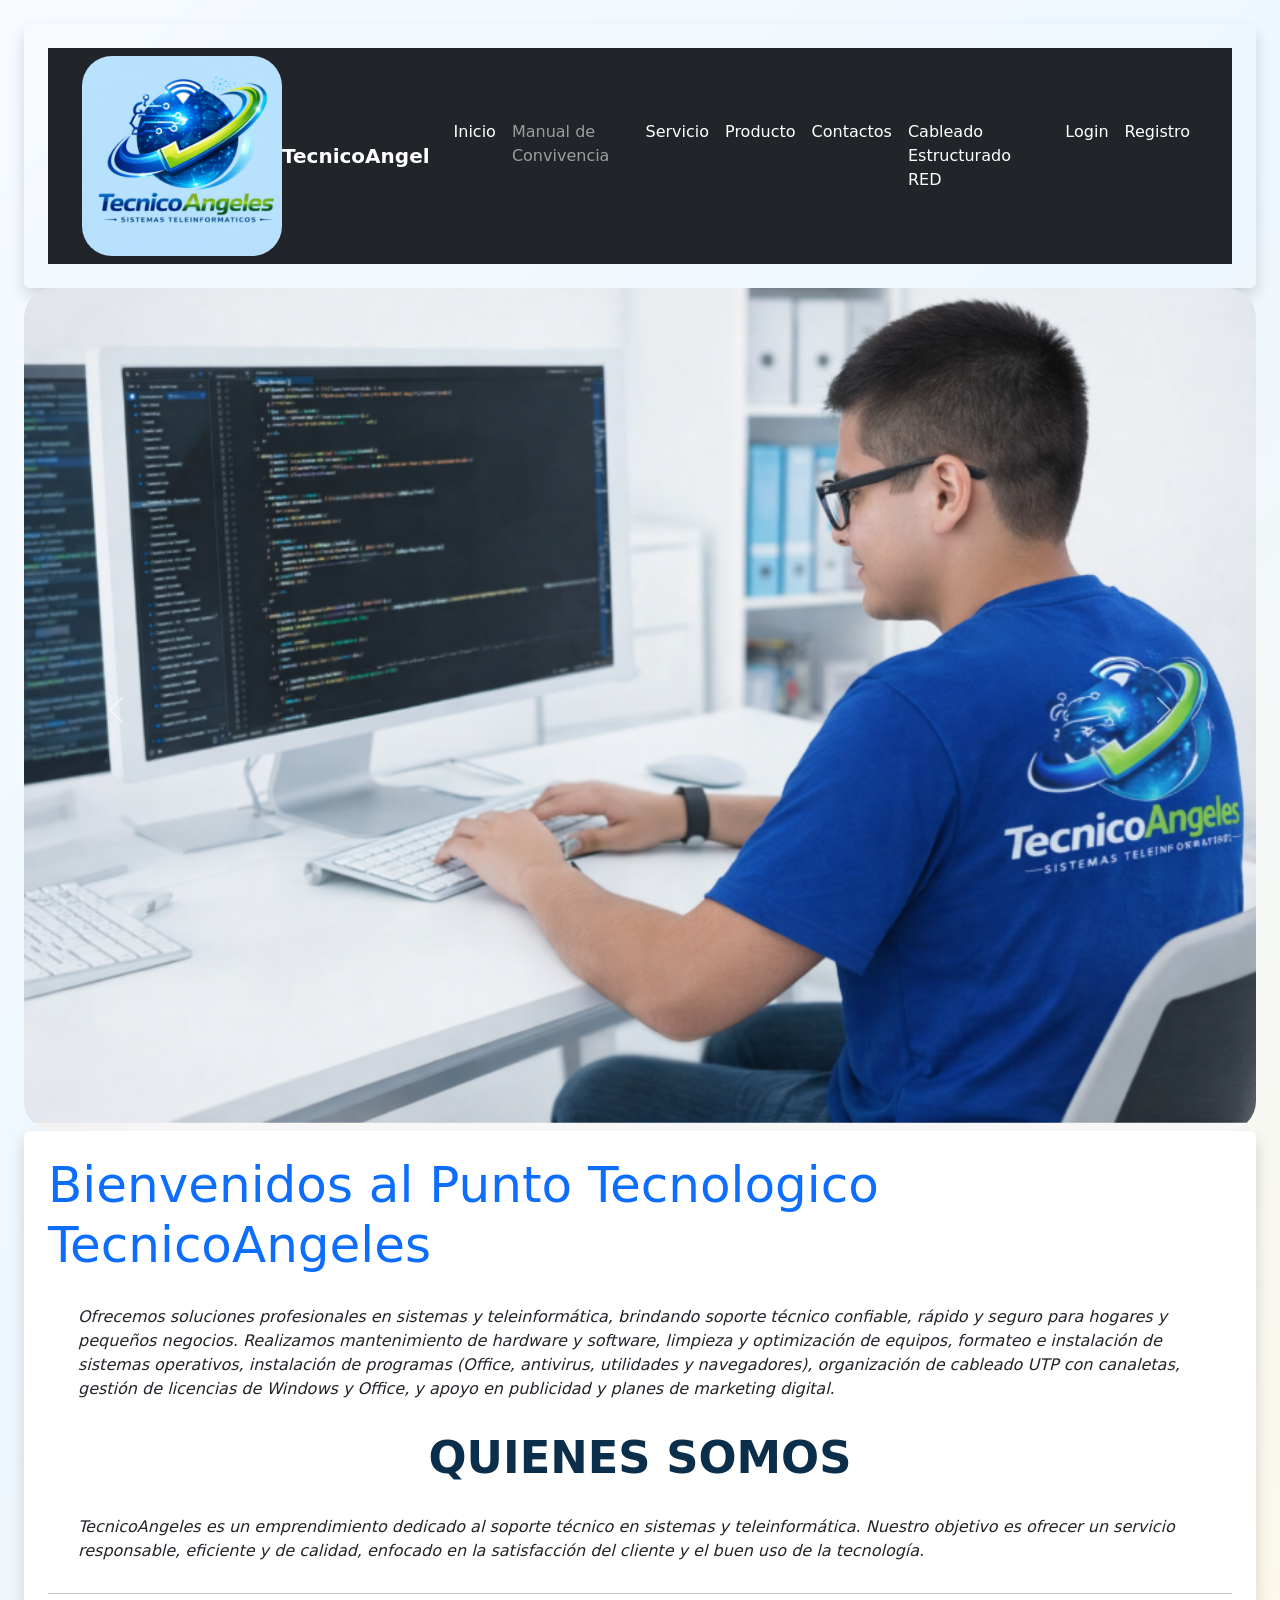
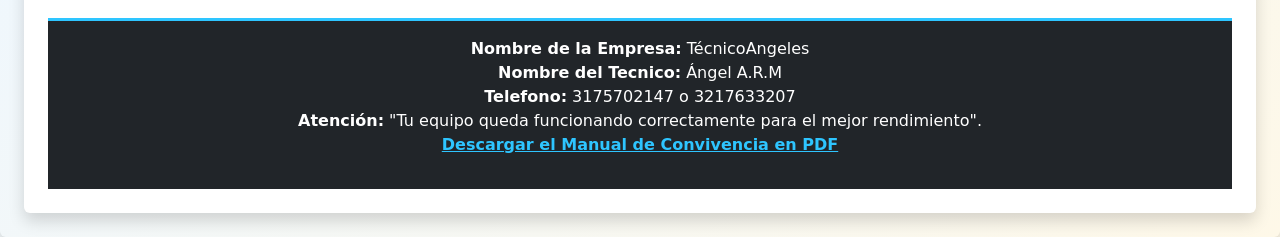
<file: index.html>
<!DOCTYPE html>
<html lang="en">

<head>
    <meta charset="UTF-8">
    <meta name="viewport" content="width=device-width, initial-scale=1.0">
    <title>Inicio</title>
    <link rel="stylesheet" href="styles/styles.css">
    <link href="https://cdn.jsdelivr.net/npm/bootstrap@5.3.8/dist/css/bootstrap.min.css" rel="stylesheet"
        integrity="sha384-sRIl4kxILFvY47J16cr9ZwB07vP4J8+LH7qKQnuqkuIAvNWLzeN8tE5YBujZqJLB" crossorigin="anonymous">
</head>

<body class="table-responsive bg-white p-4 shadow rounded">
    <div class="table-responsive bg- white p-4 shadow rounded">
        <nav class="navbar navbar-expand-lg navbar-dark bg-dark sticky-top">
            <div class="container">
                <img src="imgA/Logo.png" alt="logo" width="90">
                <a class="navbar-brand fw-bold" href="index.html">TecnicoAngel</a>
                <button class="navbar-toggler" type="button" data-bs-toggle="collapse" data-bs-target="#navbarNav">
                    <span class="navbar-toggler-icon"></span>
                </button>
                <div class="collapse navbar-collapse" id="navbarNav">
                    <ul class="navbar-nav ms-auto">
                        <li class="nav-item"><a class="nav-link active" href="index.html">Inicio</a></li>
                        <li class="nav-item"><a class="nav-link" href="Manual de Convivencia.html">Manual de
                                Convivencia</a>
                        </li>
                        <li class="nav-item"><a class="nav-link active" href="Servicio.html">Servicio</a></li>
                         <li class="nav-item"><a class="nav-link active" href="Producto.html">Producto</a></li>
                          <li class="nav-item"><a class="nav-link active" href="contactos.html">Contactos</a></li>
                          <li class="nav-item"><a class="nav-link active" href="Cableado Estructurado RED.html">Cableado Estructurado RED</a></li>
                          <li class="nav-item"><a class="nav-link active" href="login.html">Login</a></li>
                          <li class="nav-item"><a class="nav-link active" href="registro.html">Registro</a></li>
                    </ul>
                </div>
            </div>
        </nav>
   </div>


        <div id="carouselExample" class="carousel slide">
            <div class="carousel-inner">
                <div class="carousel-item active">
                    <img src="imgA/programando.png" class="d-block w-100" alt="...">
                </div>
                <div class="carousel-item">
                    <img src="imgA/red.png" class="d-block w-100" alt="...">
                </div>
                <div class="carousel-item">
                    <img src="imgA/red y red.png" class="d-block w-100" alt="...">
                </div>
            </div>
            <button class="carousel-control-prev" type="button" data-bs-target="#carouselExample" data-bs-slide="prev">
                <span class="carousel-control-prev-icon" aria-hidden="true"></span>
                <span class="visually-hidden">Previous</span>
            </button>
            <button class="carousel-control-next" type="button" data-bs-target="#carouselExample" data-bs-slide="next">
                <span class="carousel-control-next-icon" aria-hidden="true"></span>
                <span class="visually-hidden">Next</span>
            </button>
        </div>

       <div class="table-responsive bg-white p-4 shadow rounded">
         <div>
            <h1 class="T_02">Bienvenidos al Punto Tecnologico TecnicoAngeles </h1>

            <p class="P_01"><em>Ofrecemos soluciones profesionales en sistemas y teleinformática, brindando soporte
                    técnico
                    confiable,
                    rápido
                    y seguro para hogares y pequeños negocios. Realizamos mantenimiento de hardware y software, limpieza
                    y
                    optimización de equipos, formateo e instalación de sistemas operativos, instalación de programas
                    (Office,
                    antivirus, utilidades y navegadores), organización de cableado UTP con canaletas, gestión de
                    licencias
                    de
                    Windows y Office, y apoyo en publicidad y planes de marketing digital.</em></p>
        </div>

        <div>
            <h1 class="T_01">QUIENES SOMOS</h1>
            <p class="P_01"><em>TecnicoAngeles es un emprendimiento dedicado al soporte técnico en sistemas y
                    teleinformática. Nuestro
                    objetivo es ofrecer un servicio responsable, eficiente y de calidad, enfocado en la satisfacción del
                    cliente y el buen uso de la tecnología.</em></p>
        </div>

        <hr>
        <footer class="bg-dark text-white text-center p-3 mt-4">
            <p><strong>Nombre de la Empresa:</strong> TécnicoAngeles <br>
                <strong>Nombre del Tecnico:</strong> Ángel A.R.M <br>
                <strong>Telefono:</strong> 3175702147 o 3217633207 <br>
                <strong>Atención:</strong> "Tu equipo queda funcionando correctamente para el mejor rendimiento". <br>
                <a href="docs/Manual_de_Convivencia_TecnicoAngeles_Completo.pdf" download>Descargar el Manual de
                    Convivencia
                    en PDF</a>
            </p>

        </footer>
       </div>

    <script src="Javascript/script.js"></script>
    <script src="js/logR.js"></script>
       
        <script src="https://cdn.jsdelivr.net/npm/bootstrap@5.3.8/dist/js/bootstrap.bundle.min.js"
            integrity="sha384-FKyoEForCGlyvwx9Hj09JcYn3nv7wiPVlz7YYwJrWVcXK/BmnVDxM+D2scQbITxI"
            crossorigin="anonymous"></script>
</body>

</html>
</file>
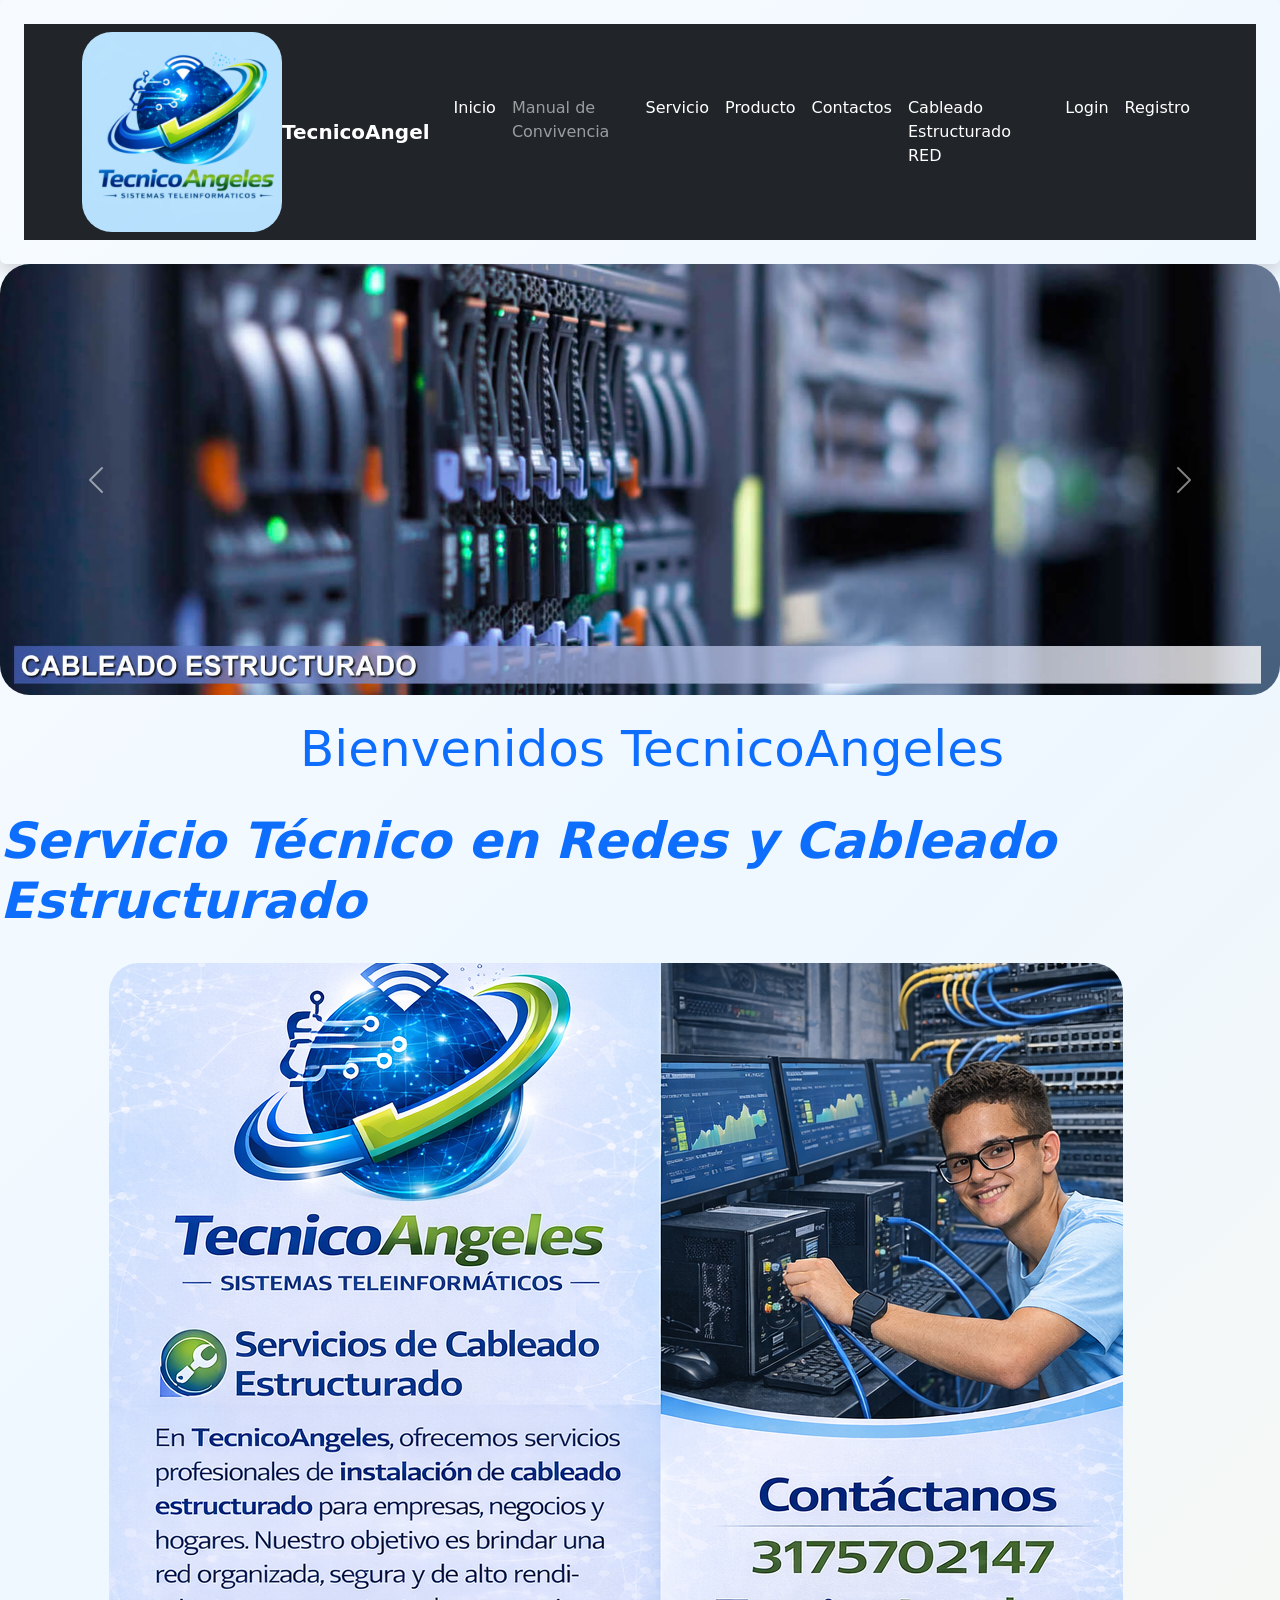
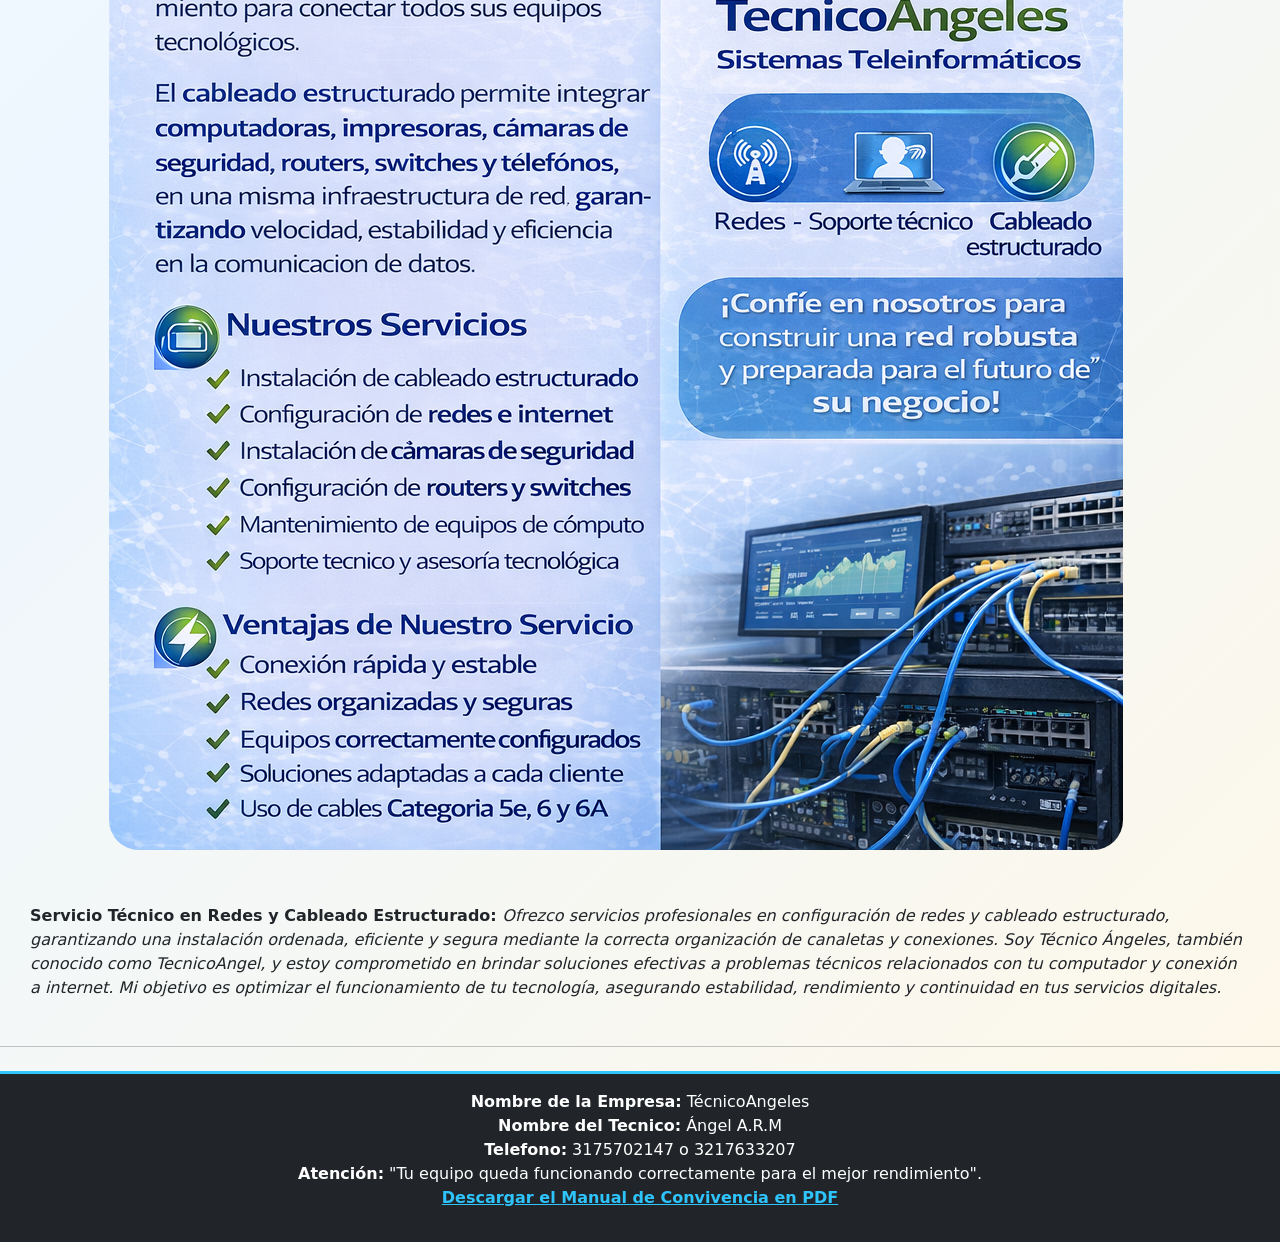
<file: Cableado Estructurado RED.html>
<!DOCTYPE html>
<html lang="en">

<head>
    <meta charset="UTF-8">
    <meta name="viewport" content="width=device-width, initial-scale=1.0">
    <title>Cableado Estructurado RED</title>
    <link rel="stylesheet" href="styles/styles.css">
    <link href="https://cdn.jsdelivr.net/npm/bootstrap@5.3.8/dist/css/bootstrap.min.css" rel="stylesheet"
        integrity="sha384-sRIl4kxILFvY47J16cr9ZwB07vP4J8+LH7qKQnuqkuIAvNWLzeN8tE5YBujZqJLB" crossorigin="anonymous">
</head>

<body>
    <div class="table-responsive bg- white p-4 shadow rounded">
        <nav class="navbar navbar-expand-lg navbar-dark bg-dark sticky-top">
            <div class="container">
                <img src="imgA/Logo.png" alt="logo" width="90">
                <a class="navbar-brand fw-bold" href="index.html">TecnicoAngel</a>
                <button class="navbar-toggler" type="button" data-bs-toggle="collapse" data-bs-target="#navbarNav">
                    <span class="navbar-toggler-icon"></span>
                </button>
                <div class="collapse navbar-collapse" id="navbarNav">
                    <ul class="navbar-nav ms-auto">
                        <li class="nav-item"><a class="nav-link active" href="index.html">Inicio</a></li>
                        <li class="nav-item"><a class="nav-link" href="Manual de Convivencia.html">Manual de
                                Convivencia</a>
                        </li>
                        <li class="nav-item"><a class="nav-link active" href="Servicio.html">Servicio</a></li>
                        <li class="nav-item"><a class="nav-link active" href="Producto.html">Producto</a></li>
                        <li class="nav-item"><a class="nav-link active" href="contactos.html">Contactos</a></li>
                        <li class="nav-item"><a class="nav-link active" href="Cableado Estructurado RED.html">Cableado
                                Estructurado RED</a></li>
                        <li class="nav-item"><a class="nav-link active" href="login.html">Login</a></li>
                        <li class="nav-item"><a class="nav-link active" href="registro.html">Registro</a></li>
                    </ul>
                </div>
            </div>
        </nav>
    </div>

    <div class="d-flex flex-wrap justify-content-center gap-4">
        <div id="carouselExample" class="carousel slide">
            <div class="carousel-inner">
                <div class="carousel-item active">
                    <img src="imgA/1_cableado.jpg" class="d-block w-100" alt="...">
                </div>
                <div class="carousel-item">
                    <img src="imgA/2_cableado.jpg" class="d-block w-100" alt="...">
                </div>
                <div class="carousel-item">
                    <img src="imgA/3_cableado.jpg" class="d-block w-100" alt="...">
                </div>
            </div>
            <button class="carousel-control-prev" type="button" data-bs-target="#carouselExample" data-bs-slide="prev">
                <span class="carousel-control-prev-icon" aria-hidden="true"></span>
                <span class="visually-hidden">Previous</span>
            </button>
            <button class="carousel-control-next" type="button" data-bs-target="#carouselExample" data-bs-slide="next">
                <span class="carousel-control-next-icon" aria-hidden="true"></span>
                <span class="visually-hidden">Next</span>
            </button>
        </div>
        <br>
        <h1 class="T_02">Bienvenidos TecnicoAngeles</h1>
        <h2 class="T_02"><strong><em>Servicio Técnico en Redes y Cableado Estructurado</em></strong></h2>

        <div id="carouselExampleSlidesOnly" class="carousel slide" data-bs-ride="carousel">
            <div class="carousel-inner">
                <div class="carousel-item active">
                    <img src="imgA/folleto.png" class="d-block w-100" alt="...">
                </div>
            </div>
        </div>
        <br>
        <hr>
        <p class="P_01"><strong>Servicio Técnico en Redes y Cableado Estructurado: </strong><em>Ofrezco servicios profesionales en
                configuración de redes y cableado estructurado, garantizando una
                instalación ordenada, eficiente y segura mediante la correcta organización de canaletas y conexiones.

                Soy Técnico Ángeles, también conocido como TecnicoAngel, y estoy comprometido en brindar soluciones
                efectivas a
                problemas técnicos relacionados con tu computador y conexión a internet.

                Mi objetivo es optimizar el funcionamiento de tu tecnología, asegurando estabilidad, rendimiento y
                continuidad
                en tus servicios digitales.
            </em></p>
    </div>































    <hr>
    <footer class="bg-dark text-white text-center p-3 mt-4">
        <p><strong>Nombre de la Empresa:</strong> TécnicoAngeles <br>
            <strong>Nombre del Tecnico:</strong> Ángel A.R.M <br>
            <strong>Telefono:</strong> 3175702147 o 3217633207 <br>
            <strong>Atención:</strong> "Tu equipo queda funcionando correctamente para el mejor rendimiento". <br>
            <a href="docs/Manual_de_Convivencia_TecnicoAngeles_Completo.pdf" download>Descargar el Manual de
                Convivencia
                en PDF</a>
        </p>

    </footer>
    <script src="https://cdn.jsdelivr.net/npm/bootstrap@5.3.8/dist/js/bootstrap.bundle.min.js"
        integrity="sha384-FKyoEForCGlyvwx9Hj09JcYn3nv7wiPVlz7YYwJrWVcXK/BmnVDxM+D2scQbITxI"
        crossorigin="anonymous"></script>
</body>

</html>
</file>
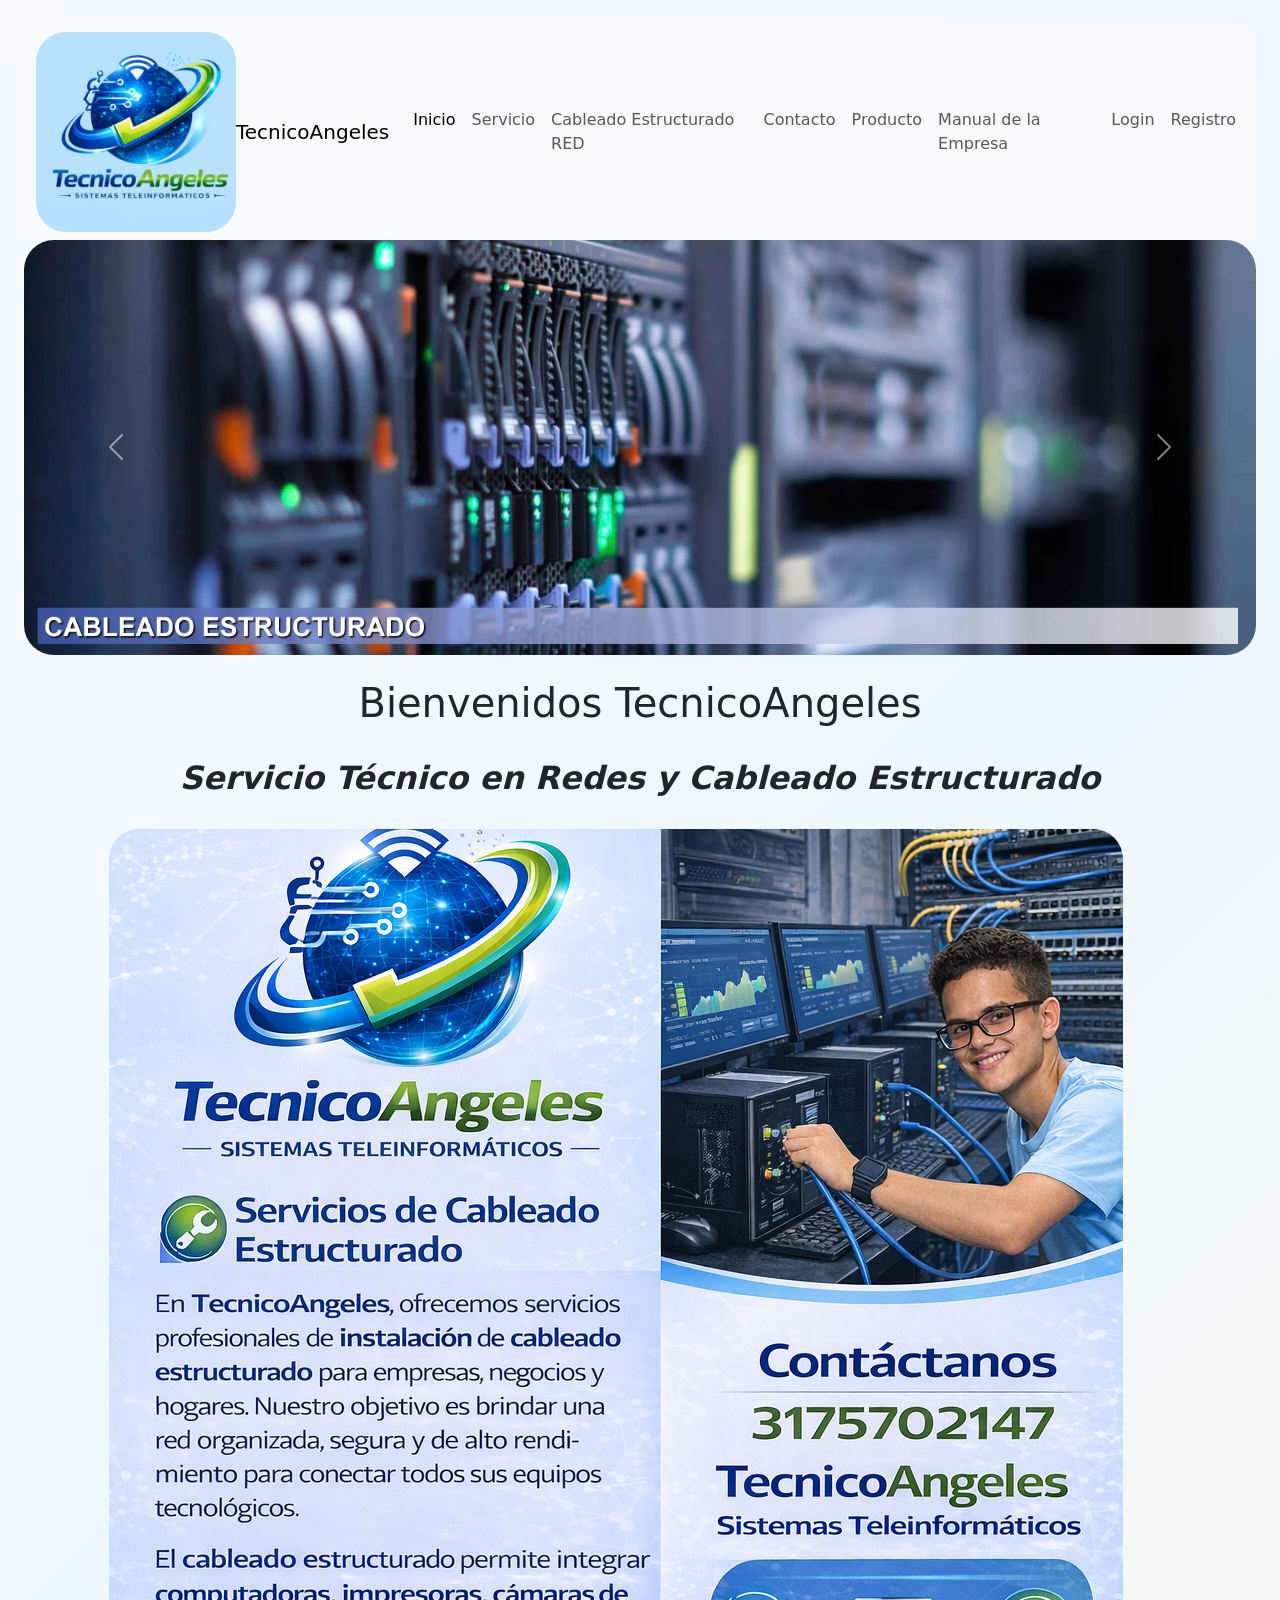
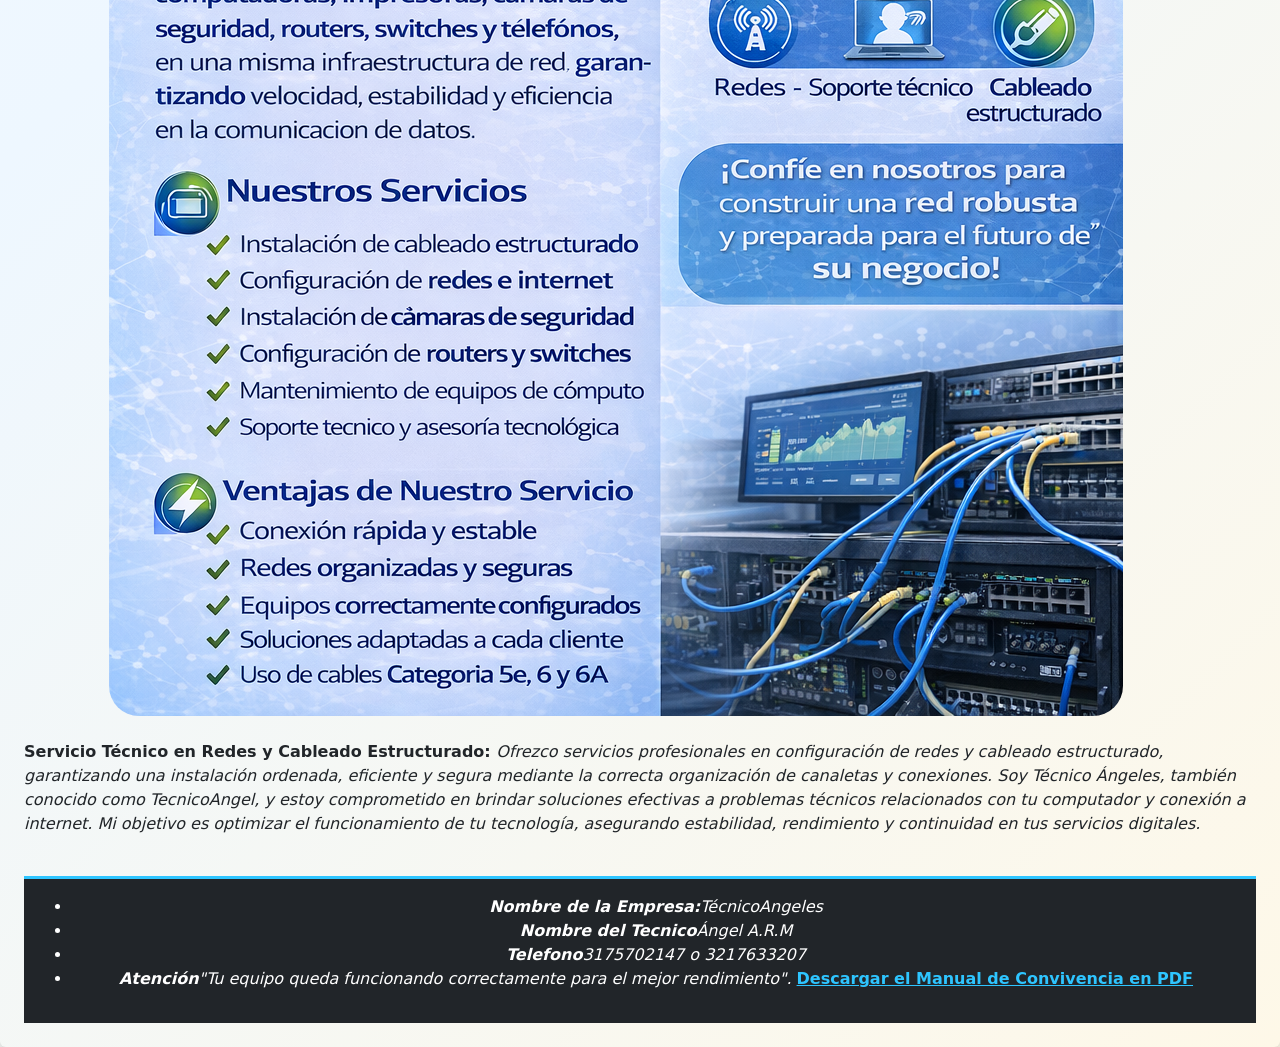
<file: cableando estructurado.html>
<!DOCTYPE html>
<html lang="en">

<head>
  <meta charset="UTF-8">
  <meta name="viewport" content="width=device-width, initial-scale=1.0">
  <title>Configurar redes y organización de cableado</title>
  <link rel="stylesheet" href="styles/styles.css">
  <link href="https://cdn.jsdelivr.net/npm/bootstrap@5.3.8/dist/css/bootstrap.min.css" rel="stylesheet"
    integrity="sha384-sRIl4kxILFvY47J16cr9ZwB07vP4J8+LH7qKQnuqkuIAvNWLzeN8tE5YBujZqJLB" crossorigin="anonymous">
</head>

<body   <div class="table-responsive bg- white p-4 shadow rounded">
  <nav class="navbar navbar-expand-lg bg-body-tertiary">
    <div class="container-fluid">
      <img src="img/Logo.png" alt="Logo">
      <a class="navbar-brand" href="index.html">TecnicoAngeles</a>
      <button class="navbar-toggler" type="button" data-bs-toggle="collapse" data-bs-target="#navbarNavAltMarkup"
        aria-controls="navbarNavAltMarkup" aria-expanded="false" aria-label="Toggle navigation">
        <span class="navbar-toggler-icon"></span>
      </button>
      <div class="collapse navbar-collapse" id="navbarNavAltMarkup">
        <div class="navbar-nav">
          <a class="nav-link active" aria-current="page" href="index.html">Inicio</a>
          <a class="nav-link" href="Servicio.html">Servicio</a>
          <a class="nav-link" href="cableando estructurado.html">Cableado Estructurado RED</a>
          <a class="nav-link" href="Contacto.html">Contacto</a>
          <a class="nav-link" href="Producto.html">Producto</a>
          <a class="nav-link" href="Manual de Convivecia.html">Manual de la Empresa</a>
          <a class="nav-link" href="Login.html">Login</a>
          <a class="nav-link" href="Registro.html">Registro</a>
        </div>
      </div>
    </div>
  </nav>
  <div class="d-flex flex-wrap justify-content-center gap-4">
    <div id="carouselExample" class="carousel slide">
      <div class="carousel-inner">
        <div class="carousel-item active">
          <img src="img/1_cableado.jpg" class="d-block w-100" alt="...">
        </div>
        <div class="carousel-item">
          <img src="img/2_cableado.jpg" class="d-block w-100" alt="...">
        </div>
        <div class="carousel-item">
          <img src="img/3_cableado.jpg" class="d-block w-100" alt="...">
        </div>
      </div>
      <button class="carousel-control-prev" type="button" data-bs-target="#carouselExample" data-bs-slide="prev">
        <span class="carousel-control-prev-icon" aria-hidden="true"></span>
        <span class="visually-hidden">Previous</span>
      </button>
      <button class="carousel-control-next" type="button" data-bs-target="#carouselExample" data-bs-slide="next">
        <span class="carousel-control-next-icon" aria-hidden="true"></span>
        <span class="visually-hidden">Next</span>
      </button>
    </div>
    <h1 class="T_5">Bienvenidos TecnicoAngeles</h1>
    <h2 class="T_5"><strong><em>Servicio Técnico en Redes y Cableado Estructurado</em></strong></h2>

    <div id="carouselExampleSlidesOnly" class="carousel slide" data-bs-ride="carousel">
      <div class="carousel-inner">
        <div class="carousel-item active">
          <img src="img/folleto.png" class="d-block w-100" alt="...">
        </div>
      </div>
    </div>
    <br>
    <hr>
    <p><strong>Servicio Técnico en Redes y Cableado Estructurado: </strong><em>Ofrezco servicios profesionales en
        configuración de redes y cableado estructurado, garantizando una
        instalación ordenada, eficiente y segura mediante la correcta organización de canaletas y conexiones.

        Soy Técnico Ángeles, también conocido como TecnicoAngel, y estoy comprometido en brindar soluciones efectivas a
        problemas técnicos relacionados con tu computador y conexión a internet.

        Mi objetivo es optimizar el funcionamiento de tu tecnología, asegurando estabilidad, rendimiento y continuidad
        en tus servicios digitales.
      </em></p>
  </div>

  <!-- FOOTER -->
  <footer class="bg-dark text-white text-center p-3 mt-4">
    <ul>
      <li><em><strong>Nombre de la Empresa:</strong>TécnicoAngeles</em></li>
      <li><em><strong>Nombre del Tecnico</strong>Ángel A.R.M</em></li>
      <li><em><strong>Telefono</strong>3175702147 o 3217633207</em></li>
      <li><em><strong>Atención</strong>"Tu equipo queda funcionando correctamente para el mejor
          rendimiento".</em> <a href="docs/Manual_de_Convivencia_TecnicoAngeles_Completo.pdf" download>Descargar el
          Manual de Convivencia
          en
          PDF</a> </li>
    </ul>
  </footer>

  <script src="https://cdn.jsdelivr.net/npm/bootstrap@5.3.8/dist/js/bootstrap.bundle.min.js"
    integrity="sha384-FKyoEForCGlyvwx9Hj09JcYn3nv7wiPVlz7YYwJrWVcXK/BmnVDxM+D2scQbITxI"
    crossorigin="anonymous"></script>

</body>

</html>
</file>
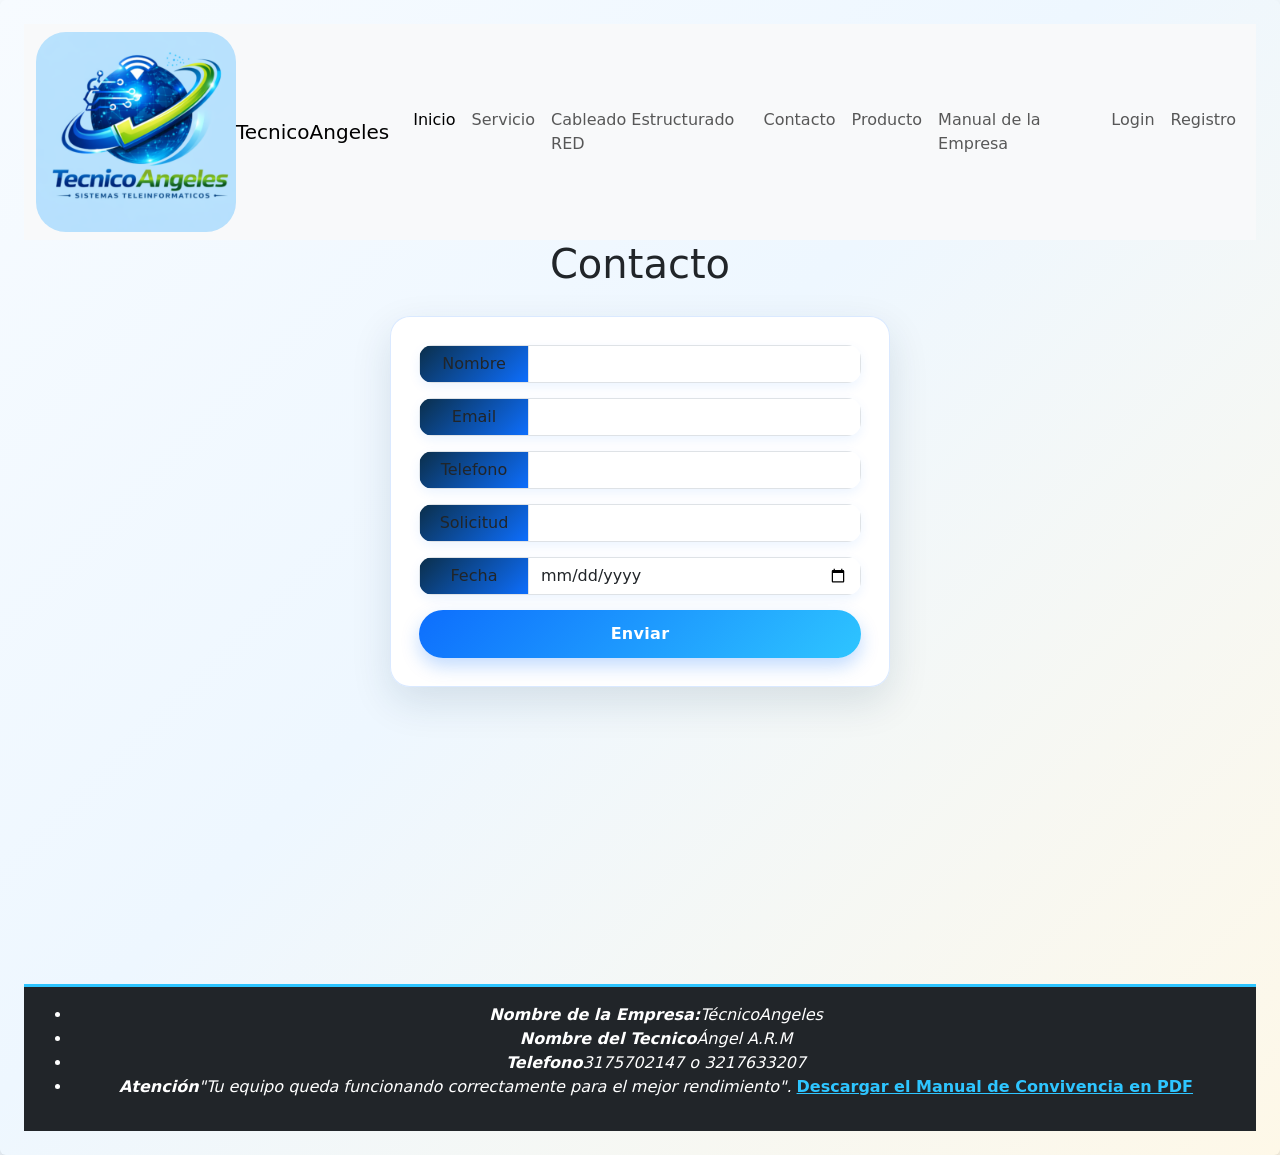
<file: Contacto.html>
<!DOCTYPE html>
<html lang="en">

<head>
    <meta charset="UTF-8">
    <meta name="viewport" content="width=device-width, initial-scale=1.0">
    <title>Contactos</title>
    <link rel="stylesheet" href="styles/styles.css">
    <link href="https://cdn.jsdelivr.net/npm/bootstrap@5.3.8/dist/css/bootstrap.min.css" rel="stylesheet"
        integrity="sha384-sRIl4kxILFvY47J16cr9ZwB07vP4J8+LH7qKQnuqkuIAvNWLzeN8tE5YBujZqJLB" crossorigin="anonymous">
</head>

<body   <div class="table-responsive bg- white p-4 shadow rounded"> 
    <nav class="navbar navbar-expand-lg bg-body-tertiary">
        <div class="container-fluid">
            <img src="img/Logo.png" alt="Logo">
            <a class="navbar-brand" href="index.html">TecnicoAngeles</a>
            <button class="navbar-toggler" type="button" data-bs-toggle="collapse" data-bs-target="#navbarNavAltMarkup"
                aria-controls="navbarNavAltMarkup" aria-expanded="false" aria-label="Toggle navigation">
                <span class="navbar-toggler-icon"></span>
            </button>
            <div class="collapse navbar-collapse" id="navbarNavAltMarkup">
                <div class="navbar-nav">
                    <a class="nav-link active" aria-current="page" href="index.html">Inicio</a>
                    <a class="nav-link" href="Servicio.html">Servicio</a>
                    <a class="nav-link" href="cableando estructurado.html">Cableado Estructurado RED</a>
                    <a class="nav-link" href="Contacto.html">Contacto</a>
                    <a class="nav-link" href="Producto.html">Producto</a>
                    <a class="nav-link" href="Manual de Convivecia.html">Manual de la Empresa</a>
                    <a class="nav-link" href="Login.html">Login</a>
                    <a class="nav-link" href="Registro.html">Registro</a>
                </div>
            </div>
        </div>
    </nav>

    <div class="container d-flex flex-column align-items-center justify-center" style="min-height: 80vh;">
        <h1 class="T_1">Contacto</h1>

        <form id="formulario" class="w-100"
            style="max-width: 500px; margin-top:20px; display:flex; flex-direction:column; gap:15px;">

            <div class="input-group">
                <span class="input-group-text">Nombre</span>
                <input type="text" id="nombre" class="form-control">
            </div>

            <div class="input-group">
                <span class="input-group-text">Email</span>
                <input type="text" id="email" class="form-control">
            </div>

            <div class="input-group">
                <span class="input-group-text">Telefono</span>
                <input type="text" id="telefono" class="form-control">
            </div>

            <div class="input-group">
                <span class="input-group-text">Solicitud</span>
                <input type="text" id="mensaje" class="form-control">
            </div>

            <div class="input-group">
                <span class="input-group-text">Fecha</span>
                <input type="date" id="fecha" class="form-control">
            </div>

            <button type="submit" class="btn btn-primary">Enviar</button>

        </form>
    </div>

    <script>
        document.getElementById("formulario").addEventListener("submit", function (e) {
            e.preventDefault();

            var nombre = document.getElementById("nombre").value;
            var email = document.getElementById("email").value;
            var telefono = document.getElementById("telefono").value;
            var mensaje = document.getElementById("mensaje").value;
            var fecha = document.getElementById("fecha").value;

            var numero = "573175702147";

            var texto = "Nueva solicitud:%0A%0A" +
                "Nombre: " + nombre + "%0A" +
                "Email: " + email + "%0A" +
                "Telefono: " + telefono + "%0A" +
                "Solicitud: " + mensaje + "%0A" +
                "Fecha: " + fecha;

            var url = "https://wa.me/" + numero + "?text=" + texto;

            window.open(url, "_blank");
        });
    </script>

    <!-- FOOTER -->
        <footer class="bg-dark text-white text-center p-3 mt-4">
            <ul>
                <li><em><strong>Nombre de la Empresa:</strong>TécnicoAngeles</em></li>
                <li><em><strong>Nombre del Tecnico</strong>Ángel A.R.M</em></li>
                <li><em><strong>Telefono</strong>3175702147 o 3217633207</em></li>
                <li><em><strong>Atención</strong>"Tu equipo queda funcionando correctamente para el mejor
                        rendimiento".</em> <a href="docs/Manual_de_Convivencia_TecnicoAngeles_Completo.pdf"
                        download>Descargar el Manual de Convivencia
                        en
                        PDF</a> </li>
            </ul>
        </footer>







    <script src="https://cdn.jsdelivr.net/npm/bootstrap@5.3.8/dist/js/bootstrap.bundle.min.js"
        integrity="sha384-FKyoEForCGlyvwx9Hj09JcYn3nv7wiPVlz7YYwJrWVcXK/BmnVDxM+D2scQbITxI"
        crossorigin="anonymous"></script>

</body>
</file>
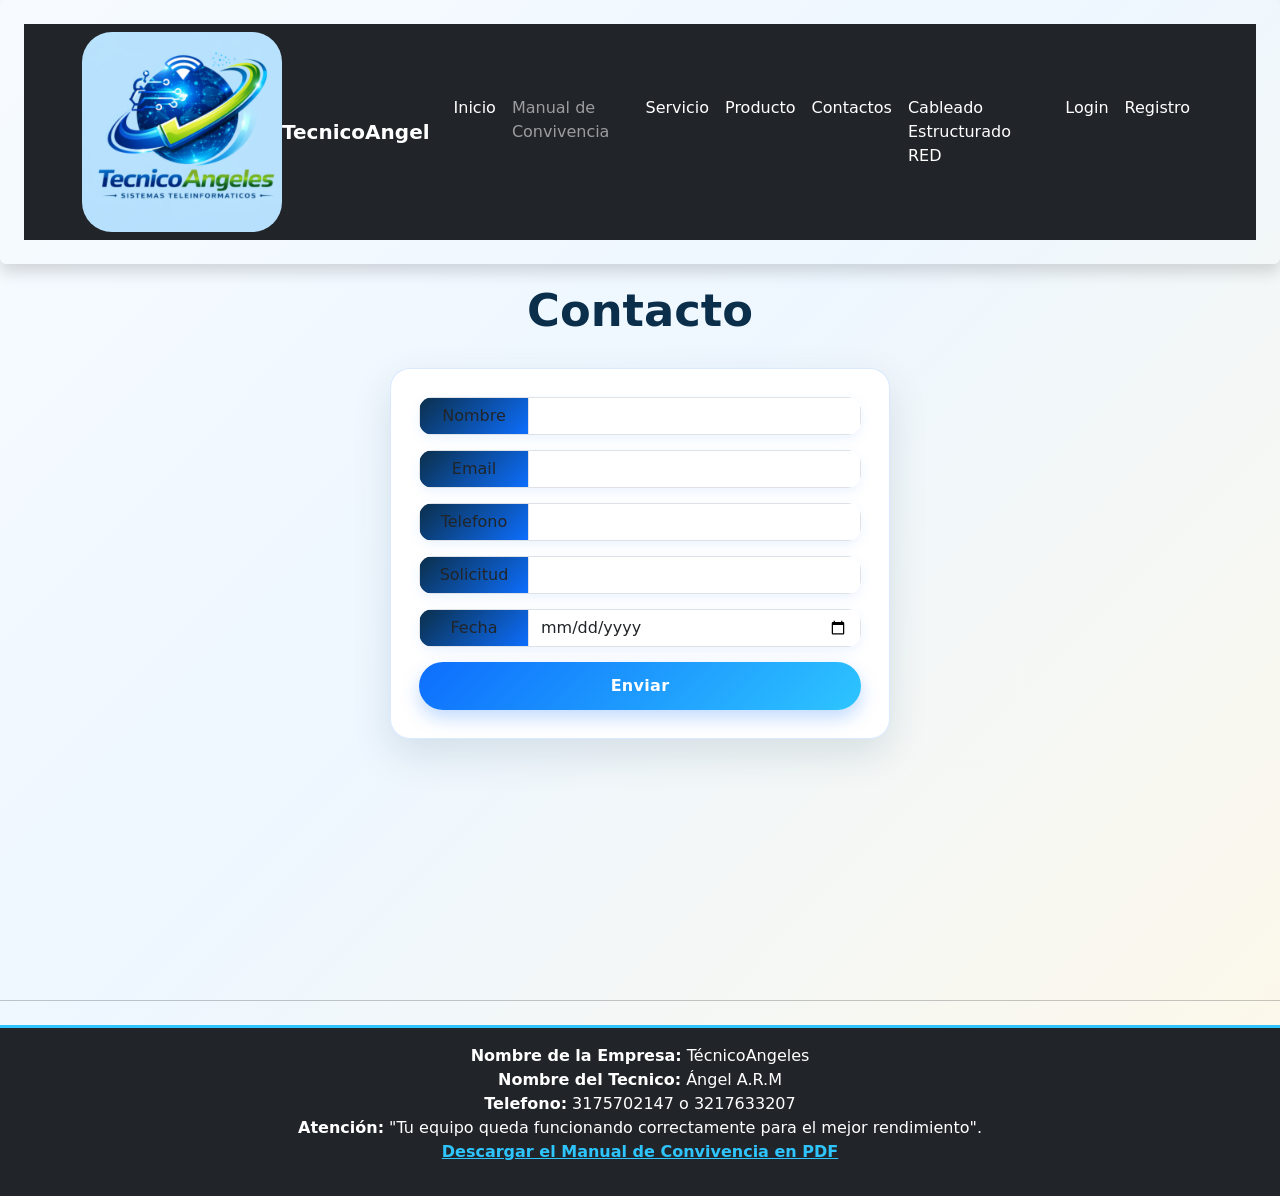
<file: contactos.html>
<!DOCTYPE html>
<html lang="en">

<head>
    <meta charset="UTF-8">
    <meta name="viewport" content="width=device-width, initial-scale=1.0">
    <title>Contactos</title>
    <link rel="stylesheet" href="styles/styles.css">
    <link href="https://cdn.jsdelivr.net/npm/bootstrap@5.3.8/dist/css/bootstrap.min.css" rel="stylesheet"
        integrity="sha384-sRIl4kxILFvY47J16cr9ZwB07vP4J8+LH7qKQnuqkuIAvNWLzeN8tE5YBujZqJLB" crossorigin="anonymous">
</head>

<body>
    <div class="table-responsive bg- white p-4 shadow rounded">
        <nav class="navbar navbar-expand-lg navbar-dark bg-dark sticky-top">
            <div class="container">
                <img src="imgA/Logo.png" alt="logo" width="90">
                <a class="navbar-brand fw-bold" href="index.html">TecnicoAngel</a>
                <button class="navbar-toggler" type="button" data-bs-toggle="collapse" data-bs-target="#navbarNav">
                    <span class="navbar-toggler-icon"></span>
                </button>
                <div class="collapse navbar-collapse" id="navbarNav">
                    <ul class="navbar-nav ms-auto">
                        <li class="nav-item"><a class="nav-link active" href="index.html">Inicio</a></li>
                        <li class="nav-item"><a class="nav-link" href="Manual de Convivencia.html">Manual de
                                Convivencia</a>
                        </li>
                        <li class="nav-item"><a class="nav-link active" href="Servicio.html">Servicio</a></li>
                        <li class="nav-item"><a class="nav-link active" href="Producto.html">Producto</a></li>
                        <li class="nav-item"><a class="nav-link active" href="contactos.html">Contactos</a></li>
                        <li class="nav-item"><a class="nav-link active" href="Cableado Estructurado RED.html">Cableado
                                Estructurado RED</a></li>
                        <li class="nav-item"><a class="nav-link active" href="login.html">Login</a></li>
                        <li class="nav-item"><a class="nav-link active" href="registro.html">Registro</a></li>
                    </ul>
                </div>
            </div>
        </nav>
    </div>

    <div class="container d-flex flex-column align-items-center justify-center" style="min-height: 80vh;">
        <h1 class="T_01">Contacto</h1>

        <form id="formulario" class="w-100"
            style="max-width: 500px; margin-top:20px; display:flex; flex-direction:column; gap:15px;">

            <div class="input-group">
                <span class="input-group-text">Nombre</span>
                <input type="text" id="nombre" class="form-control">
            </div>

            <div class="input-group">
                <span class="input-group-text">Email</span>
                <input type="text" id="email" class="form-control">
            </div>

            <div class="input-group">
                <span class="input-group-text">Telefono</span>
                <input type="text" id="telefono" class="form-control">
            </div>

            <div class="input-group">
                <span class="input-group-text">Solicitud</span>
                <input type="text" id="mensaje" class="form-control">
            </div>

            <div class="input-group">
                <span class="input-group-text">Fecha</span>
                <input type="date" id="fecha" class="form-control">
            </div>

            <button type="submit" class="btn btn-primary">Enviar</button>

        </form>
    </div>

    <script>
        document.getElementById("formulario").addEventListener("submit", function (e) {
            e.preventDefault();

            var nombre = document.getElementById("nombre").value;
            var email = document.getElementById("email").value;
            var telefono = document.getElementById("telefono").value;
            var mensaje = document.getElementById("mensaje").value;
            var fecha = document.getElementById("fecha").value;

            var numero = "573175702147";

            var texto = "Nuevo mensaje desde la página web:%0A%0A" +
                "Este mensaje fue enviado mediante la página web.%0A%0A" +
                "Nombre: " + nombre + "%0A" +
                "Email: " + email + "%0A" +
                "Telefono: " + telefono + "%0A" +
                "Solicitud: " + mensaje + "%0A" +
                "Fecha: " + fecha;

            var url = "https://wa.me/" + numero + "?text=" + texto;

            window.open(url, "_blank");
        });
    </script>
    <hr>
    <footer class="bg-dark text-white text-center p-3 mt-4">
        <p><strong>Nombre de la Empresa:</strong> TécnicoAngeles <br>
            <strong>Nombre del Tecnico:</strong> Ángel A.R.M <br>
            <strong>Telefono:</strong> 3175702147 o 3217633207 <br>
            <strong>Atención:</strong> "Tu equipo queda funcionando correctamente para el mejor rendimiento". <br>
            <a href="docs/Manual_de_Convivencia_TecnicoAngeles_Completo.pdf" download>Descargar el Manual de
                Convivencia
                en PDF</a>
        </p>

    </footer>
    <script src="https://cdn.jsdelivr.net/npm/bootstrap@5.3.8/dist/js/bootstrap.bundle.min.js"
        integrity="sha384-FKyoEForCGlyvwx9Hj09JcYn3nv7wiPVlz7YYwJrWVcXK/BmnVDxM+D2scQbITxI"
        crossorigin="anonymous"></script>
</body>

</html>
</file>
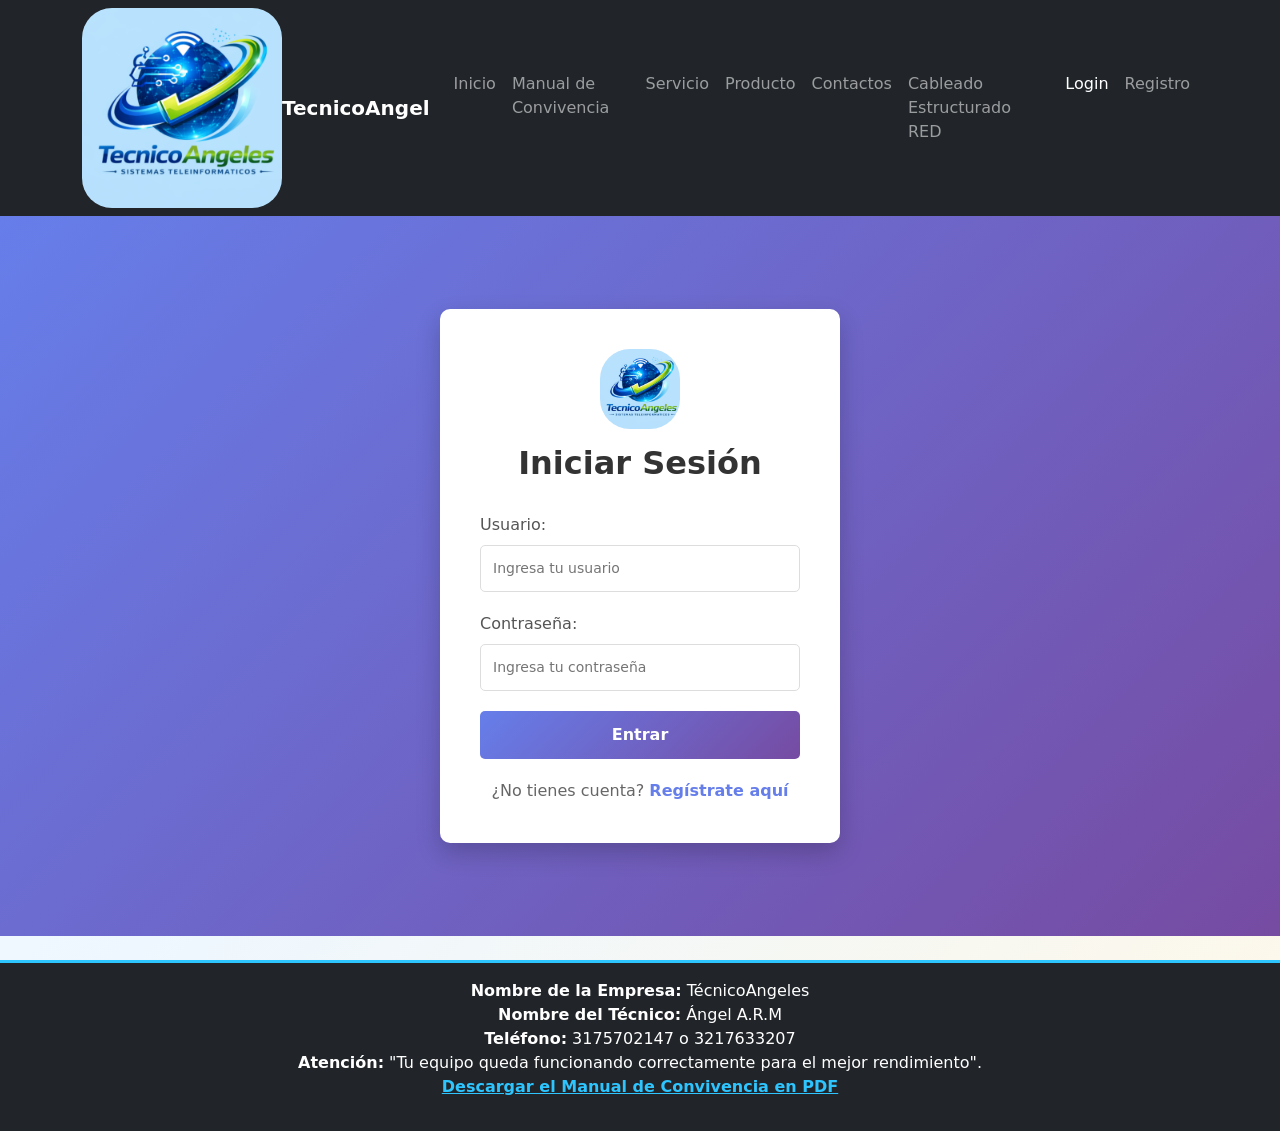
<file: login.html>
<!DOCTYPE html>
<html lang="es">

<head>
    <meta charset="UTF-8">
    <meta name="viewport" content="width=device-width, initial-scale=1.0">
    <title>Iniciar Sesión - TecnicoAngeles</title>
    <link href="https://cdn.jsdelivr.net/npm/bootstrap@5.3.8/dist/css/bootstrap.min.css" rel="stylesheet"
        integrity="sha384-sRIl4kxILFvY47J16cr9ZwB07vP4J8+LH7qKQnuqkuIAvNWLzeN8tE5YBujZqJLB" crossorigin="anonymous">
    <link rel="stylesheet" href="styles/styles.css">
    <style>
        .login-container {
            min-height: 80vh;
            display: flex;
            align-items: center;
            justify-content: center;
            background: linear-gradient(135deg, #667eea 0%, #764ba2 100%);
        }

        .login-card {
            background: white;
            border-radius: 10px;
            box-shadow: 0 10px 25px rgba(0, 0, 0, 0.2);
            padding: 40px;
            width: 100%;
            max-width: 400px;
        }

        .login-card h2 {
            color: #333;
            margin-bottom: 30px;
            font-weight: 600;
            text-align: center;
        }

        .form-group {
            margin-bottom: 20px;
        }

        .form-group label {
            display: block;
            margin-bottom: 8px;
            color: #555;
            font-weight: 500;
        }

        .form-group input {
            width: 100%;
            padding: 12px;
            border: 1px solid #ddd;
            border-radius: 5px;
            font-size: 14px;
            transition: border-color 0.3s;
        }

        .form-group input:focus {
            outline: none;
            border-color: #667eea;
            box-shadow: 0 0 0 3px rgba(102, 126, 234, 0.1);
        }

        .btn-login {
            width: 100%;
            padding: 12px;
            background: linear-gradient(135deg, #667eea 0%, #764ba2 100%);
            color: white;
            border: none;
            border-radius: 5px;
            font-weight: 600;
            cursor: pointer;
            transition: transform 0.2s, box-shadow 0.2s;
        }

        .btn-login:hover {
            transform: translateY(-2px);
            box-shadow: 0 5px 15px rgba(102, 126, 234, 0.4);
        }

        .btn-login:active {
            transform: translateY(0);
        }

        .btn-login:disabled {
            opacity: 0.6;
            cursor: not-allowed;
            transform: none;
        }

        .alert-message {
            margin-top: 20px;
            padding: 12px;
            border-radius: 5px;
            display: none;
            animation: slideIn 0.3s ease-in;
        }

        .alert-message.success {
            background-color: #d4edda;
            color: #155724;
            border: 1px solid #c3e6cb;
            display: block;
        }

        .alert-message.error {
            background-color: #f8d7da;
            color: #721c24;
            border: 1px solid #f5c6cb;
            display: block;
        }

        @keyframes slideIn {
            from {
                opacity: 0;
                transform: translateY(-10px);
            }
            to {
                opacity: 1;
                transform: translateY(0);
            }
        }

        .register-link {
            text-align: center;
            margin-top: 20px;
            color: #666;
        }

        .register-link a {
            color: #667eea;
            text-decoration: none;
            font-weight: 600;
        }

        .register-link a:hover {
            text-decoration: underline;
        }

        .loading-spinner {
            display: none;
            width: 20px;
            height: 20px;
            border: 3px solid rgba(255, 255, 255, 0.3);
            border-radius: 50%;
            border-top-color: white;
            animation: spin 1s linear infinite;
            margin-right: 10px;
        }

        @keyframes spin {
            to { transform: rotate(360deg); }
        }

        .btn-login.loading {
            display: flex;
            align-items: center;
            justify-content: center;
        }

        .logo-section {
            text-align: center;
            margin-bottom: 30px;
        }

        .logo-section img {
            max-width: 80px;
            margin-bottom: 15px;
        }
    </style>
</head>

<body>
    <nav class="navbar navbar-expand-lg navbar-dark bg-dark sticky-top">
        <div class="container">
            <img src="imgA/Logo.png" alt="logo" width="90">
            <a class="navbar-brand fw-bold" href="index.html">TecnicoAngel</a>
            <button class="navbar-toggler" type="button" data-bs-toggle="collapse" data-bs-target="#navbarNav">
                <span class="navbar-toggler-icon"></span>
            </button>
            <div class="collapse navbar-collapse" id="navbarNav">
                <ul class="navbar-nav ms-auto">
                    <li class="nav-item"><a class="nav-link" href="index.html">Inicio</a></li>
                    <li class="nav-item"><a class="nav-link" href="Manual de Convivencia.html">Manual de Convivencia</a></li>
                    <li class="nav-item"><a class="nav-link" href="Servicio.html">Servicio</a></li>
                    <li class="nav-item"><a class="nav-link" href="Producto.html">Producto</a></li>
                    <li class="nav-item"><a class="nav-link" href="contactos.html">Contactos</a></li>
                    <li class="nav-item"><a class="nav-link" href="Cableado Estructurado RED.html">Cableado Estructurado RED</a></li>
                    <li class="nav-item"><a class="nav-link active" href="login.html">Login</a></li>
                    <li class="nav-item"><a class="nav-link" href="registro.html">Registro</a></li>
                </ul>
            </div>
        </div>
    </nav>

    <div class="login-container">
        <div class="login-card">
            <div class="logo-section">
                <img src="imgA/Logo.png" alt="TecnicoAngeles">
                <h2>Iniciar Sesión</h2>
            </div>

            <form id="loginForm" novalidate>
                <div class="form-group">
                    <label for="loginUsername">Usuario:</label>
                    <input 
                        type="text" 
                        id="loginUsername" 
                        name="username" 
                        placeholder="Ingresa tu usuario"
                        autocomplete="username"
                        required
                    />
                </div>

                <div class="form-group">
                    <label for="loginPassword">Contraseña:</label>
                    <input 
                        type="password" 
                        id="loginPassword" 
                        name="password" 
                        placeholder="Ingresa tu contraseña"
                        autocomplete="current-password"
                        required
                    />
                </div>

                <button type="submit" class="btn-login" id="submitBtn">
                    <span class="loading-spinner" id="spinner"></span>
                    <span id="btnText">Entrar</span>
                </button>
            </form>

            <div class="alert-message" id="loginMessage" role="alert"></div>

            <div class="register-link">
                ¿No tienes cuenta? <a href="registro.html">Regístrate aquí</a>
            </div>
        </div>
    </div>

    <footer class="bg-dark text-white text-center p-3 mt-4">
        <p>
            <strong>Nombre de la Empresa:</strong> TécnicoAngeles <br>
            <strong>Nombre del Técnico:</strong> Ángel A.R.M <br>
            <strong>Teléfono:</strong> 3175702147 o 3217633207 <br>
            <strong>Atención:</strong> "Tu equipo queda funcionando correctamente para el mejor rendimiento". <br>
            <a href="docs/Manual_de_Convivencia_TecnicoAngeles_Completo.pdf" download>Descargar el Manual de Convivencia en PDF</a>
        </p>
    </footer>

    <!-- Cargar configuración primero -->
    <script src="js/config.js"></script>
    <!-- Luego cargar módulo de autenticación -->
    <script src="js/auth.js"></script>
    <script>
        const loginForm = document.getElementById("loginForm");
        const loginMessage = document.getElementById("loginMessage");
        const submitBtn = document.getElementById("submitBtn");
        const spinner = document.getElementById("spinner");
        const btnText = document.getElementById("btnText");

        loginForm.addEventListener("submit", async function (event) {
            event.preventDefault();

            const username = document.getElementById("loginUsername").value.trim();
            const password = document.getElementById("loginPassword").value;

            // Mostrar indicador de carga
            submitBtn.disabled = true;
            spinner.style.display = "inline-block";
            btnText.textContent = "Iniciando sesión...";

            try {
                const result = await authService.login(username, password);

                loginMessage.textContent = result.message;
                loginMessage.className = result.ok ? "alert-message success" : "alert-message error";

                if (result.ok) {
                    // Redirigir a página principal después de 2 segundos
                    setTimeout(() => {
                        window.location.href = "index.html";
                    }, 2000);
                } else {
                    // Permitir reintentos
                    submitBtn.disabled = false;
                    spinner.style.display = "none";
                    btnText.textContent = "Entrar";
                }
            } catch (error) {
                console.error("Error:", error);
                loginMessage.textContent = "Error inesperado. Intenta de nuevo.";
                loginMessage.className = "alert-message error";
                submitBtn.disabled = false;
                spinner.style.display = "none";
                btnText.textContent = "Entrar";
            }
        });

        // Limpiar mensaje cuando el usuario comienza a escribir
        document.getElementById("loginUsername").addEventListener("input", () => {
            loginMessage.textContent = "";
        });

        document.getElementById("loginPassword").addEventListener("input", () => {
            loginMessage.textContent = "";
        });
    </script>

    <script src="https://cdn.jsdelivr.net/npm/bootstrap@5.3.8/dist/js/bootstrap.bundle.min.js"
        integrity="sha384-FKyoEForCGlyvwx9Hj09JcYn3nv7wiPVlz7YYwJrWVcXK/BmnVDxM+D2scQbITxI"
        crossorigin="anonymous"></script>
</body>

</html>









    </footer>
    <link rel="stylesheet" href="js/logR.js">
    <script src="https://cdn.jsdelivr.net/npm/bootstrap@5.3.8/dist/js/bootstrap.bundle.min.js"
        integrity="sha384-FKyoEForCGlyvwx9Hj09JcYn3nv7wiPVlz7YYwJrWVcXK/BmnVDxM+D2scQbITxI"
        crossorigin="anonymous"></script>
</body>

</html>
</file>
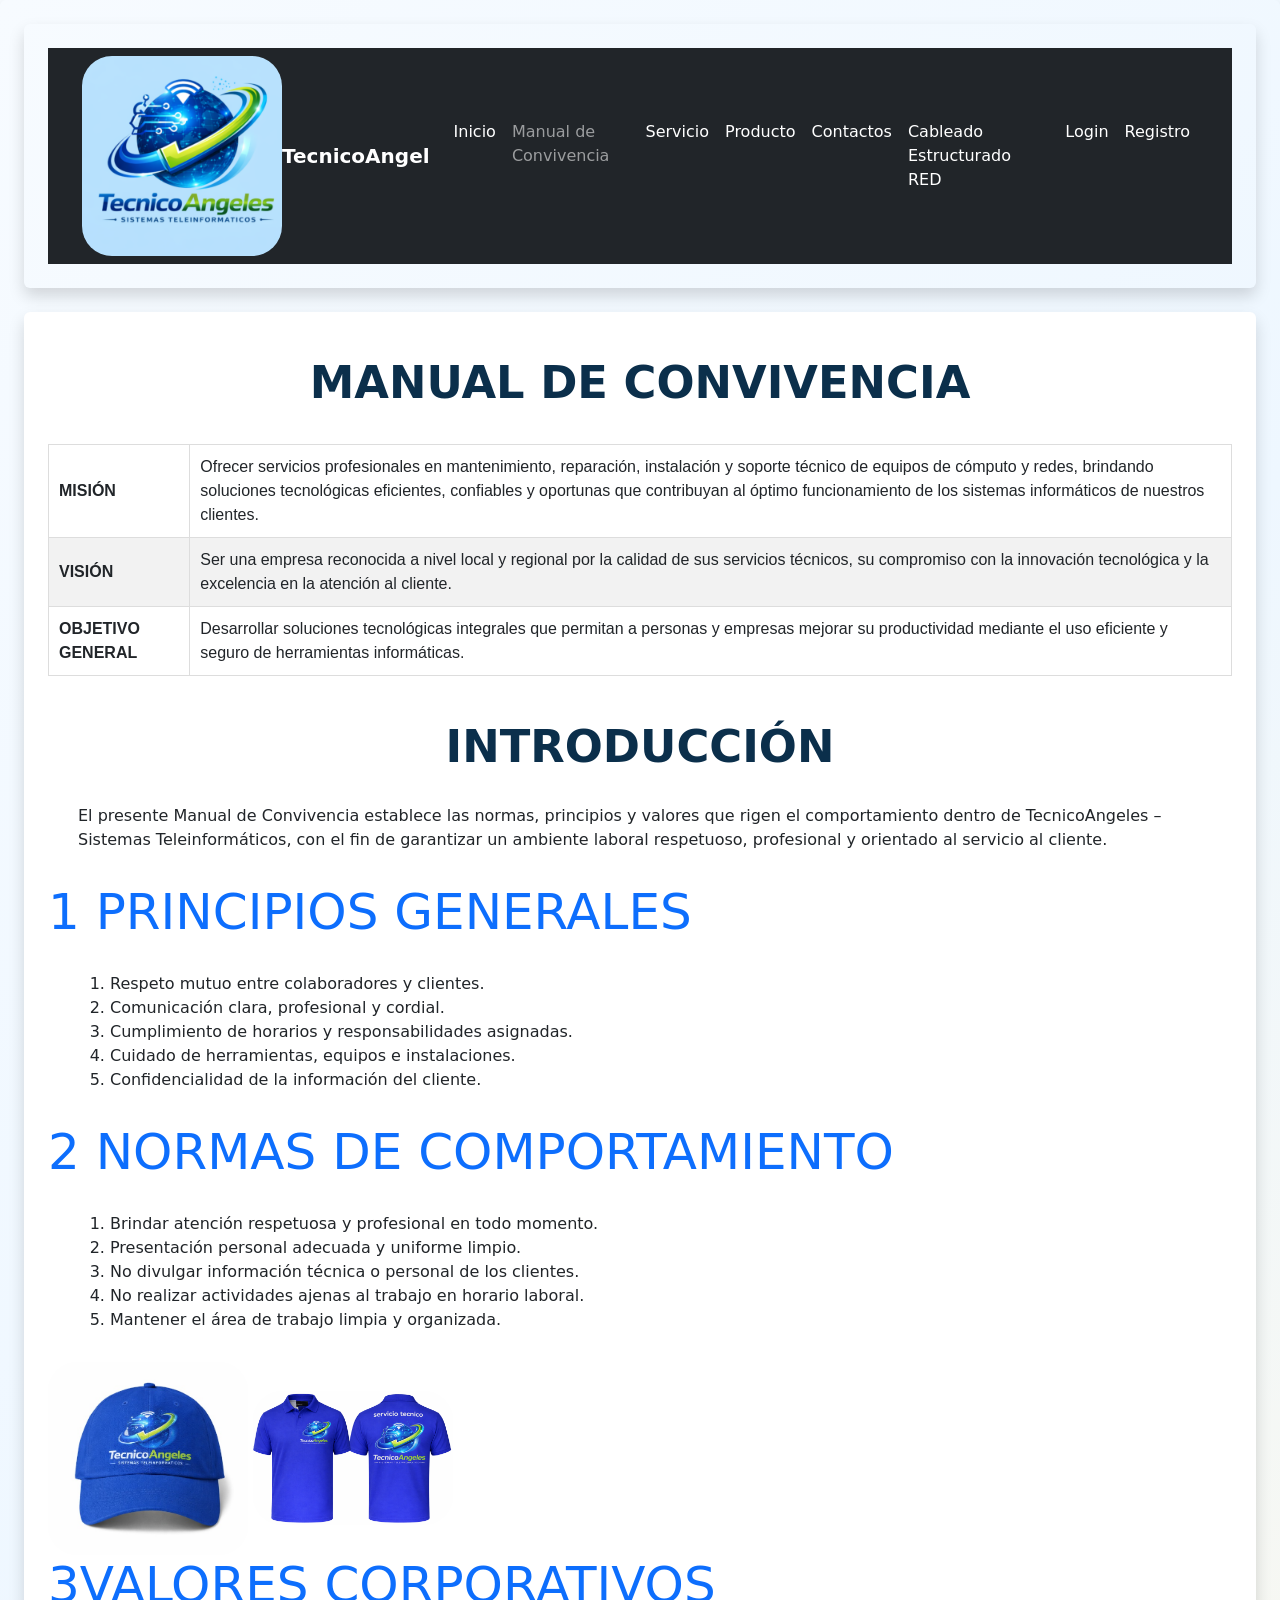
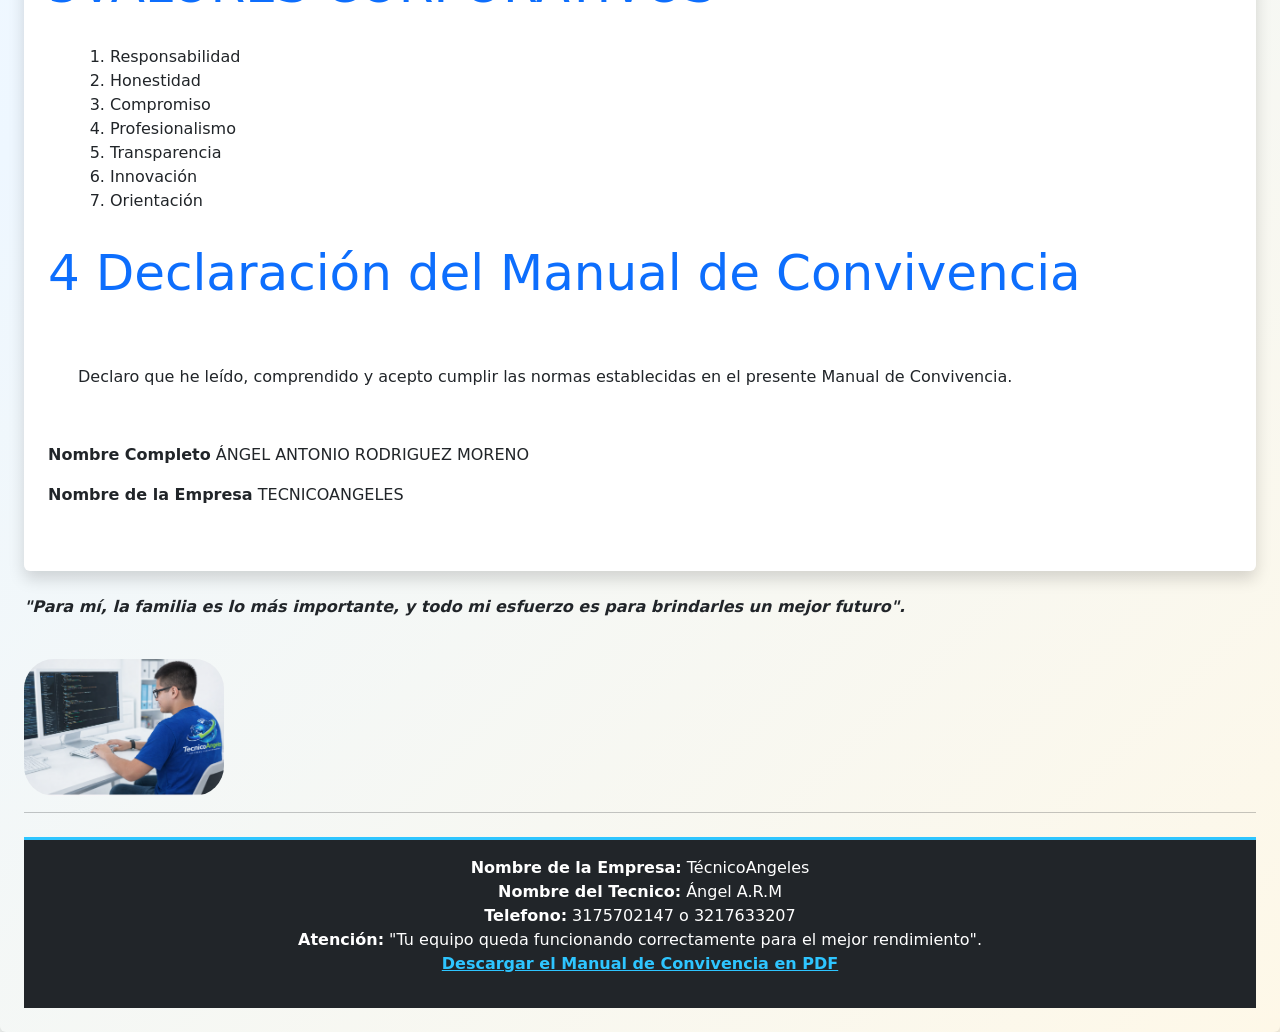
<file: Manual de Convivencia.html>
<!DOCTYPE html>
<html lang="en">

<head>
    <meta charset="UTF-8">
    <meta name="viewport" content="width=device-width, initial-scale=1.0">
    <title>Manual de Convivencia</title>
    <link rel="stylesheet" href="styles/styles.css">
    <link href="https://cdn.jsdelivr.net/npm/bootstrap@5.3.8/dist/css/bootstrap.min.css" rel="stylesheet"
        integrity="sha384-sRIl4kxILFvY47J16cr9ZwB07vP4J8+LH7qKQnuqkuIAvNWLzeN8tE5YBujZqJLB" crossorigin="anonymous">
</head>

<body class="table-responsive bg-white p-4 shadow rounded">
    <div class="table-responsive bg- white p-4 shadow rounded">
        <nav class="navbar navbar-expand-lg navbar-dark bg-dark sticky-top">
            <div class="container">
                <img src="imgA/Logo.png" alt="logo" width="90">
                <a class="navbar-brand fw-bold" href="index.html">TecnicoAngel</a>
                <button class="navbar-toggler" type="button" data-bs-toggle="collapse" data-bs-target="#navbarNav">
                    <span class="navbar-toggler-icon"></span>
                </button>
                <div class="collapse navbar-collapse" id="navbarNav">
                    <ul class="navbar-nav ms-auto">
                        <li class="nav-item"><a class="nav-link active" href="index.html">Inicio</a></li>
                        <li class="nav-item"><a class="nav-link" href="Manual de Convivencia.html">Manual de
                                Convivencia</a>
                        </li>
                        <li class="nav-item"><a class="nav-link active" href="Servicio.html">Servicio</a></li>
                        <li class="nav-item"><a class="nav-link active" href="Producto.html">Producto</a></li>
                        <li class="nav-item"><a class="nav-link active" href="contactos.html">Contactos</a></li>
                        <li class="nav-item"><a class="nav-link active" href="Cableado Estructurado RED.html">Cableado
                                Estructurado RED</a></li>
                        <li class="nav-item"><a class="nav-link active" href="login.html">Login</a></li>
                        <li class="nav-item"><a class="nav-link active" href="registro.html">Registro</a></li>
                    </ul>
                </div>
            </div>
        </nav>
    </div>
    <br>
    <div class="table-responsive bg-white p-4 shadow rounded">
        <h1 class="T_01">MANUAL DE CONVIVENCIA</h1>
        <br>
        <table style="width:100%; border-collapse: collapse; font-family: Arial, sans-serif;">
            <tr>
                <td style="border:1px solid #dddddd; padding:10px; font-weight:bold;">MISIÓN</td>
                <td style="border:1px solid #ddd; padding:10px;">
                    Ofrecer servicios profesionales en mantenimiento, reparación, instalación y soporte técnico de
                    equipos de cómputo y redes, brindando soluciones tecnológicas eficientes, confiables y oportunas que
                    contribuyan al óptimo funcionamiento de los sistemas informáticos de nuestros clientes.
                </td>
            </tr>
            <tr style="background-color:#f2f2f2;">
                <td style="border:1px solid #ddd; padding:10px; font-weight:bold;">VISIÓN</td>
                <td style="border:1px solid #ddd; padding:10px;">
                    Ser una empresa reconocida a nivel local y regional por la calidad de sus servicios técnicos, su
                    compromiso con la innovación tecnológica y la excelencia en la atención al cliente.
                </td>
            </tr>
            <tr>
                <td style="border:1px solid #ddd; padding:10px; font-weight:bold;">OBJETIVO GENERAL</td>
                <td style="border:1px solid #ddd; padding:10px;">
                    Desarrollar soluciones tecnológicas integrales que permitan a personas y empresas mejorar su
                    productividad mediante el uso eficiente y seguro de herramientas informáticas.
                </td>
            </tr>
        </table>

        <br>
        <h1 class="T_01"> INTRODUCCIÓN </h1>
        <p class="P_01">El presente Manual de Convivencia establece las normas, principios y valores que rigen el
            comportamiento dentro de TecnicoAngeles – Sistemas Teleinformáticos, con el fin de garantizar un
            ambiente laboral respetuoso, profesional y orientado al servicio al cliente. </p>
        <h2 class="T_02"> 1 PRINCIPIOS GENERALES </h2>
        <ol class="P_01">
            <li>Respeto mutuo entre colaboradores y clientes.</li>
            <li>Comunicación clara, profesional y cordial. </li>
            <li>Cumplimiento de horarios y responsabilidades asignadas.</li>
            <li>Cuidado de herramientas, equipos e instalaciones. </li>
            <li>Confidencialidad de la información del cliente. </li>
        </ol>

        <h2 class="T_02"> 2 NORMAS DE COMPORTAMIENTO </h2>

        <ol class="P_01">
            <li>Brindar atención respetuosa y profesional en todo momento. </li>
            <li>Presentación personal adecuada y uniforme limpio. </li>
            <li>No divulgar información técnica o personal de los clientes. </li>
            <li>No realizar actividades ajenas al trabajo en horario laboral. </li>
            <li>Mantener el área de trabajo limpia y organizada. </li>
        </ol>
        <img src="imgA/Gorra con el logo.jpeg" alt=""> <img src="imgA/camisa .png" alt="">
        <br>
        <h2 class="T_02"> 3VALORES CORPORATIVOS </h2>
        <ol class="P_01">
            <li>Responsabilidad </li>
            <li>Honestidad </li>
            <li>Compromiso </li>
            <li>Profesionalismo </li>
            <li>Transparencia
            </li>
            <li>Innovación </li>
            <li>
                Orientación
            </li>
        </ol>

        <h2 class="T_02"> 4 Declaración del Manual de Convivencia</h2>
        <br>
        <p class="P_01">Declaro que he leído, comprendido y acepto cumplir las normas establecidas en el presente Manual
            de Convivencia. </p>
        <br>
        <p><strong>Nombre Completo</strong> ÁNGEL ANTONIO RODRIGUEZ MORENO</p>
        <p><strong>Nombre de la Empresa</strong> TECNICOANGELES</p>
        <br>
    </div>



    <br>
    <p> <em><strong>"Para mí, la familia es lo más
                importante, y todo mi esfuerzo es para brindarles un mejor futuro".</strong></em></p>

    <br>
    <img src="imgA/programando.png" alt="">
    <hr>

    <footer class="bg-dark text-white text-center p-3 mt-4">
        <p><strong>Nombre de la Empresa:</strong> TécnicoAngeles <br>
            <strong>Nombre del Tecnico:</strong> Ángel A.R.M <br>
            <strong>Telefono:</strong> 3175702147 o 3217633207 <br>
            <strong>Atención:</strong> "Tu equipo queda funcionando correctamente para el mejor rendimiento". <br>
            <a href="docs/Manual_de_Convivencia_TecnicoAngeles_Completo.pdf" download>Descargar el Manual de Convivencia
                en PDF</a>
        </p>

        </div>







        <script src="https://cdn.jsdelivr.net/npm/bootstrap@5.3.8/dist/js/bootstrap.bundle.min.js"
            integrity="sha384-FKyoEForCGlyvwx9Hj09JcYn3nv7wiPVlz7YYwJrWVcXK/BmnVDxM+D2scQbITxI"
            crossorigin="anonymous"></script>
</body>

</html>
</file>
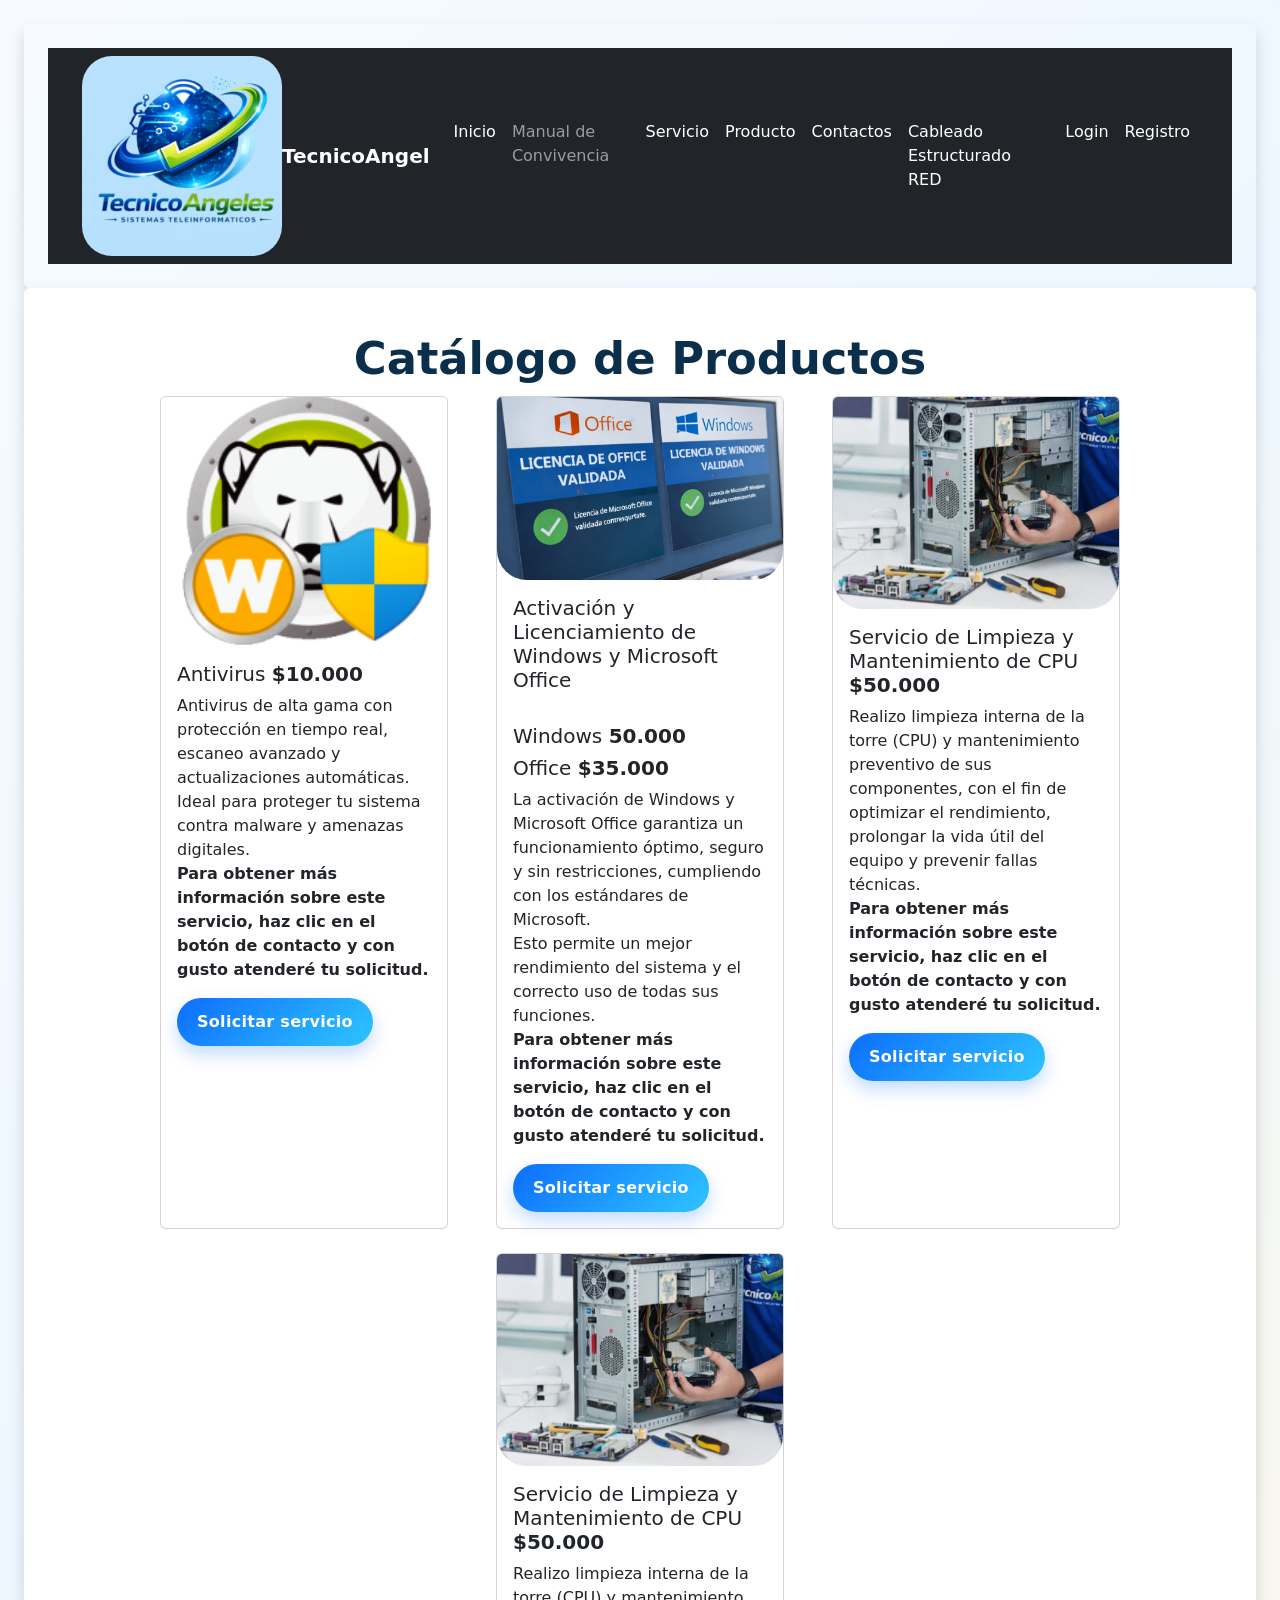
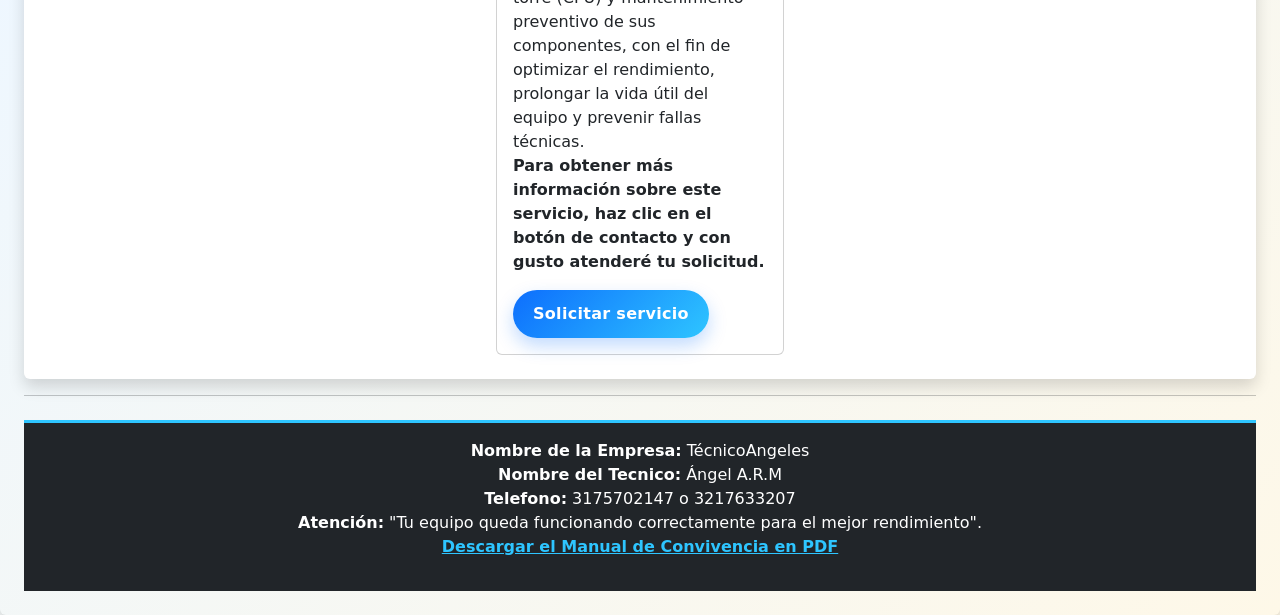
<file: Producto.html>
<!DOCTYPE html>
<html lang="en">

<head>
    <meta charset="UTF-8">
    <meta name="viewport" content="width=device-width, initial-scale=1.0">
    <title>Productos</title>
    <link rel="stylesheet" href="styles/styles.css">
    <link href="https://cdn.jsdelivr.net/npm/bootstrap@5.3.8/dist/css/bootstrap.min.css" rel="stylesheet"
        integrity="sha384-sRIl4kxILFvY47J16cr9ZwB07vP4J8+LH7qKQnuqkuIAvNWLzeN8tE5YBujZqJLB" crossorigin="anonymous">
</head>

<body class="table-responsive bg-white p-4 shadow rounded">
    <div class="table-responsive bg- white p-4 shadow rounded">
        <nav class="navbar navbar-expand-lg navbar-dark bg-dark sticky-top">
            <div class="container">
                <img src="imgA/Logo.png" alt="logo" width="90">
                <a class="navbar-brand fw-bold" href="index.html">TecnicoAngel</a>
                <button class="navbar-toggler" type="button" data-bs-toggle="collapse" data-bs-target="#navbarNav">
                    <span class="navbar-toggler-icon"></span>
                </button>
                <div class="collapse navbar-collapse" id="navbarNav">
                    <ul class="navbar-nav ms-auto">
                        <li class="nav-item"><a class="nav-link active" href="index.html">Inicio</a></li>
                        <li class="nav-item"><a class="nav-link" href="Manual de Convivencia.html">Manual de
                                Convivencia</a>
                        </li>
                        <li class="nav-item"><a class="nav-link active" href="Servicio.html">Servicio</a></li>
                        <li class="nav-item"><a class="nav-link active" href="Producto.html">Producto</a></li>
                        <li class="nav-item"><a class="nav-link active" href="contactos.html">Contactos</a></li>
                        <li class="nav-item"><a class="nav-link active" href="Cableado Estructurado RED.html">Cableado
                                Estructurado RED</a></li>
                        <li class="nav-item"><a class="nav-link active" href="login.html">Login</a></li>
                        <li class="nav-item"><a class="nav-link active" href="registro.html">Registro</a></li>
                    </ul>
                </div>
            </div>
        </nav>
    </div>


    <div class="table-responsive bg-white p-4 shadow rounded">
        <h1 class="T_01">Catálogo de Productos</h1>
        <div class="d-flex flex-wrap justify-content-center gap-4">

            <div class="card" style="width: 18rem;">
                <img src="imgA/Activiruz .png" class="card-img-top" alt="...">
                <div class="card-body">
                    <h5 class="card-title">Antivirus
                        <strong>$10.000</strong>
                    </h5>
                    <p class="card-text">Antivirus de alta gama con protección en tiempo real, escaneo avanzado y
                        actualizaciones automáticas. Ideal para proteger tu sistema contra malware y amenazas digitales.
                        <br>
                        <strong> Para obtener más información sobre este servicio, haz clic en el botón de contacto y
                            con
                            gusto
                            atenderé tu solicitud.</strong>
                    </p>
                    <a href="contactos.html" class="btn btn-primary">Solicitar servicio</a>
                </div>
            </div>
            <br>
            <div class="card" style="width: 18rem;">
                <img src="imgA/Producto de Windows y office.png" class="card-img-top" alt="...">
                <div class="card-body">
                    <h5>Activación y Licenciamiento de Windows y Microsoft Office</h5>
                    <br>
                    <h5 class="card-title">Windows
                        <strong>50.000</strong>
                    </h5>
                    <h5>Office
                        <strong>$35.000</strong>
                    </h5>
                    <p class="card-text">La activación de Windows y Microsoft Office garantiza un funcionamiento óptimo,
                        seguro y sin restricciones, cumpliendo con los estándares de Microsoft.
                        <br>
                        Esto permite un mejor rendimiento del sistema y el correcto uso de todas sus funciones.
                        <br>
                        <strong> Para obtener más información sobre este servicio, haz clic en el botón de contacto y
                            con
                            gusto
                            atenderé tu solicitud.</strong>
                    </p>
                    <a href="contactos.html" class="btn btn-primary">Solicitar servicio</a>
                </div>
            </div>
            <br>
            <div class="card" style="width: 18rem;">
                <img src="imgA/yyyyo.png" class="card-img-top" alt="...">
                <div class="card-body">
                    <h5 class="card-title">Servicio de Limpieza y Mantenimiento de CPU
                        <br>
                        <strong>$50.000</strong>
                    </h5>
                    <p class="card-text">Realizo limpieza interna de la torre (CPU) y mantenimiento preventivo de sus
                        componentes, con el fin de optimizar el rendimiento, prolongar la vida útil del equipo y
                        prevenir
                        fallas técnicas.
                        <br>
                        <strong> Para obtener más información sobre este servicio, haz clic en el botón de contacto y
                            con
                            gusto
                            atenderé tu solicitud.</strong>
                    </p>
                    <a href="contactos.html" class="btn btn-primary">Solicitar servicio</a>
                </div>
            </div>


            <div class="card" style="width: 18rem;">
                <img src="imgA/yyyyo.png" class="card-img-top" alt="...">
                <div class="card-body">
                    <h5 class="card-title">Servicio de Limpieza y Mantenimiento de CPU
                        <br>
                        <strong>$50.000</strong>
                    </h5>
                    <p class="card-text">Realizo limpieza interna de la torre (CPU) y mantenimiento preventivo de sus
                        componentes, con el fin de optimizar el rendimiento, prolongar la vida útil del equipo y
                        prevenir
                        fallas técnicas.
                        <br>
                        <strong> Para obtener más información sobre este servicio, haz clic en el botón de contacto y
                            con
                            gusto
                            atenderé tu solicitud.</strong>
                    </p>
                    <a href="contactos.html" class="btn btn-primary">Solicitar servicio</a>
                </div>
            </div>

        </div>
    </div>




















    <hr>
    <footer class="bg-dark text-white text-center p-3 mt-4">
        <p><strong>Nombre de la Empresa:</strong> TécnicoAngeles <br>
            <strong>Nombre del Tecnico:</strong> Ángel A.R.M <br>
            <strong>Telefono:</strong> 3175702147 o 3217633207 <br>
            <strong>Atención:</strong> "Tu equipo queda funcionando correctamente para el mejor rendimiento". <br>
            <a href="docs/Manual_de_Convivencia_TecnicoAngeles_Completo.pdf" download>Descargar el Manual de
                Convivencia
                en PDF</a>
        </p>

    </footer>
    <script src="https://cdn.jsdelivr.net/npm/bootstrap@5.3.8/dist/js/bootstrap.bundle.min.js"
        integrity="sha384-FKyoEForCGlyvwx9Hj09JcYn3nv7wiPVlz7YYwJrWVcXK/BmnVDxM+D2scQbITxI"
        crossorigin="anonymous"></script>
</body>

</html>
</file>
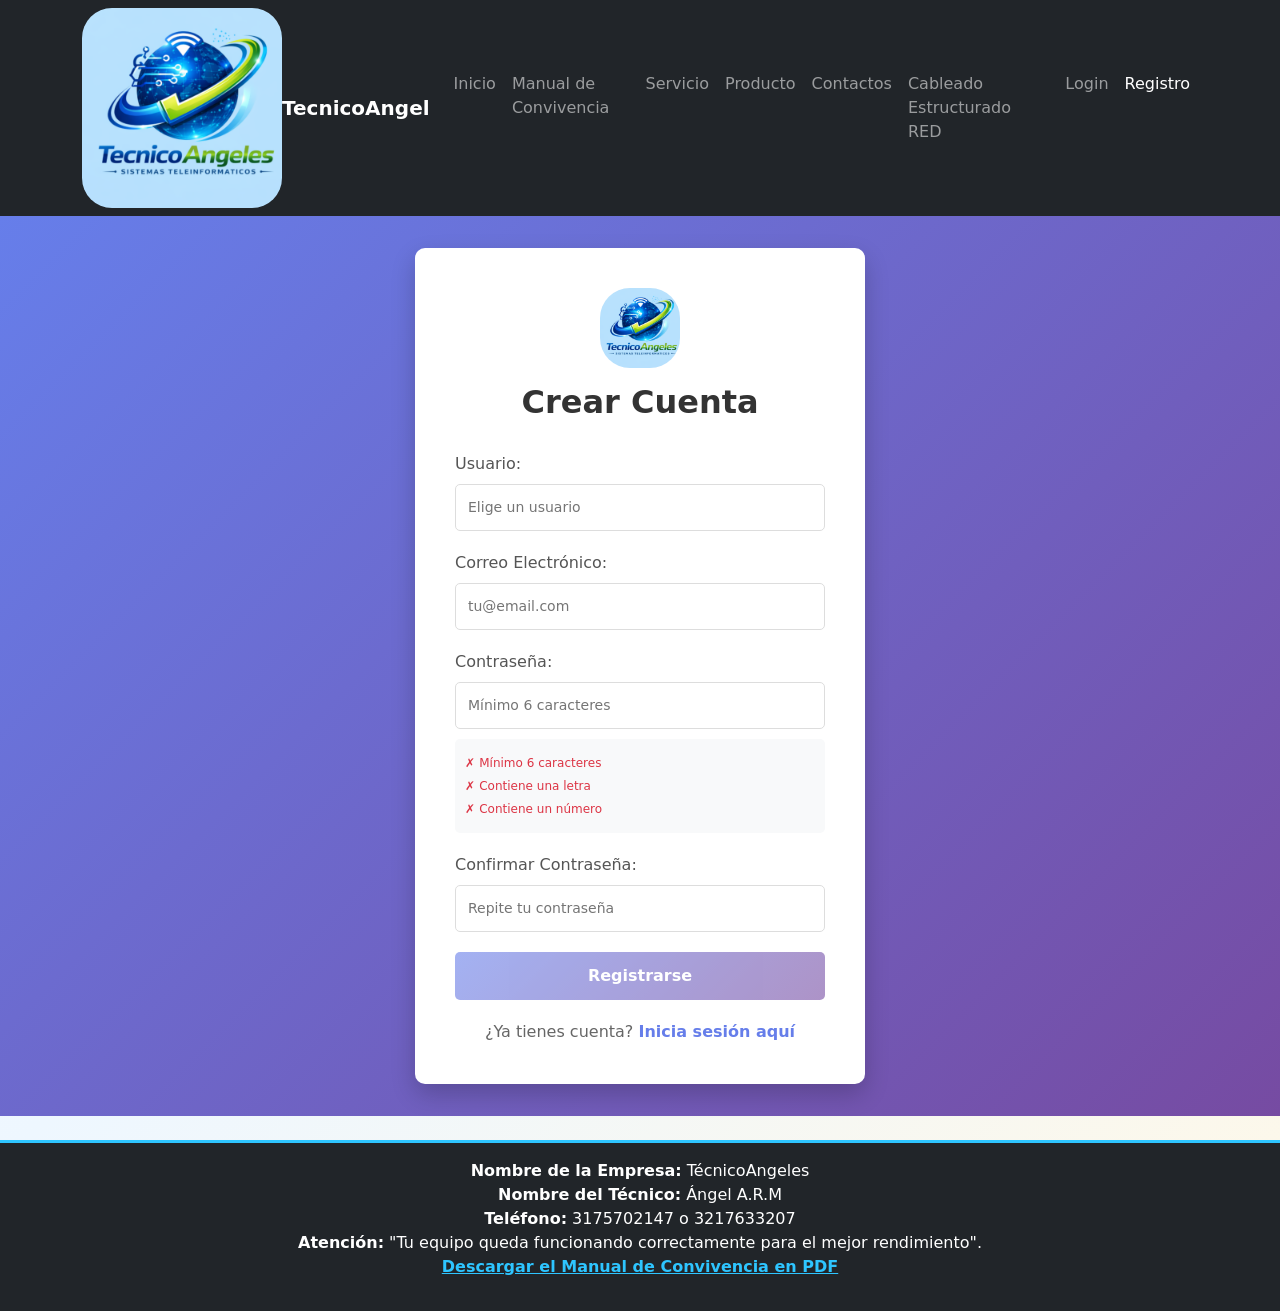
<file: registro.html>
<!DOCTYPE html>
<html lang="es">

<head>
    <meta charset="UTF-8">
    <meta name="viewport" content="width=device-width, initial-scale=1.0">
    <title>Registrarse - TecnicoAngeles</title>
    <link href="https://cdn.jsdelivr.net/npm/bootstrap@5.3.8/dist/css/bootstrap.min.css" rel="stylesheet"
        integrity="sha384-sRIl4kxILFvY47J16cr9ZwB07vP4J8+LH7qKQnuqkuIAvNWLzeN8tE5YBujZqJLB" crossorigin="anonymous">
    <link rel="stylesheet" href="styles/styles.css">
    <style>
        .register-container {
            min-height: 100vh;
            display: flex;
            align-items: center;
            justify-content: center;
            background: linear-gradient(135deg, #667eea 0%, #764ba2 100%);
            padding: 20px 0;
        }

        .register-card {
            background: white;
            border-radius: 10px;
            box-shadow: 0 10px 25px rgba(0, 0, 0, 0.2);
            padding: 40px;
            width: 100%;
            max-width: 450px;
        }

        .register-card h2 {
            color: #333;
            margin-bottom: 30px;
            font-weight: 600;
            text-align: center;
        }

        .form-group {
            margin-bottom: 20px;
        }

        .form-group label {
            display: block;
            margin-bottom: 8px;
            color: #555;
            font-weight: 500;
        }

        .form-group input {
            width: 100%;
            padding: 12px;
            border: 1px solid #ddd;
            border-radius: 5px;
            font-size: 14px;
            transition: border-color 0.3s;
            box-sizing: border-box;
        }

        .form-group input:focus {
            outline: none;
            border-color: #667eea;
            box-shadow: 0 0 0 3px rgba(102, 126, 234, 0.1);
        }

        .form-group input.error {
            border-color: #dc3545;
        }

        .form-group input.success {
            border-color: #28a745;
        }

        .validation-message {
            font-size: 12px;
            margin-top: 5px;
            display: none;
        }

        .validation-message.error {
            color: #dc3545;
            display: block;
        }

        .validation-message.success {
            color: #28a745;
            display: block;
        }

        .btn-register {
            width: 100%;
            padding: 12px;
            background: linear-gradient(135deg, #667eea 0%, #764ba2 100%);
            color: white;
            border: none;
            border-radius: 5px;
            font-weight: 600;
            cursor: pointer;
            transition: transform 0.2s, box-shadow 0.2s;
        }

        .btn-register:hover:not(:disabled) {
            transform: translateY(-2px);
            box-shadow: 0 5px 15px rgba(102, 126, 234, 0.4);
        }

        .btn-register:disabled {
            opacity: 0.6;
            cursor: not-allowed;
        }

        .alert-message {
            margin-top: 20px;
            padding: 12px;
            border-radius: 5px;
            display: none;
            animation: slideIn 0.3s ease-in;
        }

        .alert-message.success {
            background-color: #d4edda;
            color: #155724;
            border: 1px solid #c3e6cb;
            display: block;
        }

        .alert-message.error {
            background-color: #f8d7da;
            color: #721c24;
            border: 1px solid #f5c6cb;
            display: block;
        }

        @keyframes slideIn {
            from {
                opacity: 0;
                transform: translateY(-10px);
            }
            to {
                opacity: 1;
                transform: translateY(0);
            }
        }

        .login-link {
            text-align: center;
            margin-top: 20px;
            color: #666;
        }

        .login-link a {
            color: #667eea;
            text-decoration: none;
            font-weight: 600;
        }

        .login-link a:hover {
            text-decoration: underline;
        }

        .logo-section {
            text-align: center;
            margin-bottom: 30px;
        }

        .logo-section img {
            max-width: 80px;
            margin-bottom: 15px;
        }

        .password-requirements {
            font-size: 12px;
            color: #666;
            margin-top: 10px;
            padding: 10px;
            background-color: #f8f9fa;
            border-radius: 5px;
        }

        .requirement {
            margin: 5px 0;
        }

        .requirement.met {
            color: #28a745;
        }

        .requirement.unmet {
            color: #dc3545;
        }

        .requirement::before {
            content: "✗ ";
            font-weight: bold;
        }

        .requirement.met::before {
            content: "✓ ";
        }
    </style>
</head>

<body>
    <nav class="navbar navbar-expand-lg navbar-dark bg-dark sticky-top">
        <div class="container">
            <img src="imgA/Logo.png" alt="logo" width="90">
            <a class="navbar-brand fw-bold" href="index.html">TecnicoAngel</a>
            <button class="navbar-toggler" type="button" data-bs-toggle="collapse" data-bs-target="#navbarNav">
                <span class="navbar-toggler-icon"></span>
            </button>
            <div class="collapse navbar-collapse" id="navbarNav">
                <ul class="navbar-nav ms-auto">
                    <li class="nav-item"><a class="nav-link" href="index.html">Inicio</a></li>
                    <li class="nav-item"><a class="nav-link" href="Manual de Convivencia.html">Manual de Convivencia</a></li>
                    <li class="nav-item"><a class="nav-link" href="Servicio.html">Servicio</a></li>
                    <li class="nav-item"><a class="nav-link" href="Producto.html">Producto</a></li>
                    <li class="nav-item"><a class="nav-link" href="contactos.html">Contactos</a></li>
                    <li class="nav-item"><a class="nav-link" href="Cableado Estructurado RED.html">Cableado Estructurado RED</a></li>
                    <li class="nav-item"><a class="nav-link" href="login.html">Login</a></li>
                    <li class="nav-item"><a class="nav-link active" href="registro.html">Registro</a></li>
                </ul>
            </div>
        </div>
    </nav>

    <div class="register-container">
        <div class="register-card">
            <div class="logo-section">
                <img src="imgA/Logo.png" alt="TecnicoAngeles">
                <h2>Crear Cuenta</h2>
            </div>

            <form id="registerForm" novalidate>
                <div class="form-group">
                    <label for="registerUsername">Usuario:</label>
                    <input 
                        type="text" 
                        id="registerUsername" 
                        name="username" 
                        placeholder="Elige un usuario"
                        autocomplete="username"
                        required
                    />
                    <div class="validation-message" id="usernameMessage"></div>
                </div>

                <div class="form-group">
                    <label for="registerEmail">Correo Electrónico:</label>
                    <input 
                        type="email" 
                        id="registerEmail" 
                        name="email" 
                        placeholder="tu@email.com"
                        autocomplete="email"
                        required
                    />
                    <div class="validation-message" id="emailMessage"></div>
                </div>

                <div class="form-group">
                    <label for="registerPassword">Contraseña:</label>
                    <input 
                        type="password" 
                        id="registerPassword" 
                        name="password" 
                        placeholder="Mínimo 6 caracteres"
                        autocomplete="new-password"
                        required
                    />
                    <div class="password-requirements">
                        <div class="requirement unmet" id="req-length">Mínimo 6 caracteres</div>
                        <div class="requirement unmet" id="req-letter">Contiene una letra</div>
                        <div class="requirement unmet" id="req-number">Contiene un número</div>
                    </div>
                </div>

                <div class="form-group">
                    <label for="registerConfirmPassword">Confirmar Contraseña:</label>
                    <input 
                        type="password" 
                        id="registerConfirmPassword" 
                        name="confirm_password" 
                        placeholder="Repite tu contraseña"
                        autocomplete="new-password"
                        required
                    />
                    <div class="validation-message" id="confirmMessage"></div>
                </div>

                <button type="submit" class="btn-register" id="submitBtn" disabled>
                    Registrarse
                </button>
            </form>

            <div class="alert-message" id="registerMessage" role="alert"></div>

            <div class="login-link">
                ¿Ya tienes cuenta? <a href="login.html">Inicia sesión aquí</a>
            </div>
        </div>
    </div>

    <footer class="bg-dark text-white text-center p-3 mt-4">
        <p>
            <strong>Nombre de la Empresa:</strong> TécnicoAngeles <br>
            <strong>Nombre del Técnico:</strong> Ángel A.R.M <br>
            <strong>Teléfono:</strong> 3175702147 o 3217633207 <br>
            <strong>Atención:</strong> "Tu equipo queda funcionando correctamente para el mejor rendimiento". <br>
            <a href="docs/Manual_de_Convivencia_TecnicoAngeles_Completo.pdf" download>Descargar el Manual de Convivencia en PDF</a>
        </p>
    </footer>

    <!-- Cargar configuración primero -->
    <script src="js/config.js"></script>
    <!-- Luego cargar módulo de autenticación -->
    <script src="js/auth.js"></script>
    <script>
        const registerForm = document.getElementById("registerForm");
        const registerMessage = document.getElementById("registerMessage");
        const submitBtn = document.getElementById("submitBtn");

        const usernameInput = document.getElementById("registerUsername");
        const emailInput = document.getElementById("registerEmail");
        const passwordInput = document.getElementById("registerPassword");
        const confirmPasswordInput = document.getElementById("registerConfirmPassword");

        // Validación en tiempo real
        usernameInput.addEventListener("input", validateUsername);
        emailInput.addEventListener("input", validateEmail);
        passwordInput.addEventListener("input", validatePassword);
        confirmPasswordInput.addEventListener("input", validateConfirmPassword);

        function validateUsername() {
            const username = usernameInput.value.trim();
            const message = document.getElementById("usernameMessage");

            if (username.length < 3) {
                usernameInput.classList.remove("success");
                usernameInput.classList.add("error");
                message.textContent = "El usuario debe tener al menos 3 caracteres";
                message.className = "validation-message error";
                return false;
            } else if (username.length > 20) {
                usernameInput.classList.remove("success");
                usernameInput.classList.add("error");
                message.textContent = "El usuario no debe exceder 20 caracteres";
                message.className = "validation-message error";
                return false;
            } else {
                usernameInput.classList.remove("error");
                usernameInput.classList.add("success");
                message.textContent = "Usuario válido";
                message.className = "validation-message success";
                return true;
            }
        }

        function validateEmail() {
            const email = emailInput.value.trim();
            const message = document.getElementById("emailMessage");
            const regex = /^[^\s@]+@[^\s@]+\.[^\s@]+$/;

            if (!regex.test(email)) {
                emailInput.classList.remove("success");
                emailInput.classList.add("error");
                message.textContent = "Correo electrónico no válido";
                message.className = "validation-message error";
                return false;
            } else {
                emailInput.classList.remove("error");
                emailInput.classList.add("success");
                message.textContent = "Correo válido";
                message.className = "validation-message success";
                return true;
            }
        }

        function validatePassword() {
            const password = passwordInput.value;
            const hasLength = password.length >= 6;
            const hasLetter = /[a-zA-Z]/.test(password);
            const hasNumber = /[0-9]/.test(password);

            document.getElementById("req-length").className = 
                `requirement ${hasLength ? "met" : "unmet"}`;
            document.getElementById("req-letter").className = 
                `requirement ${hasLetter ? "met" : "unmet"}`;
            document.getElementById("req-number").className = 
                `requirement ${hasNumber ? "met" : "unmet"}`;

            if (hasLength && hasLetter && hasNumber) {
                passwordInput.classList.remove("error");
                passwordInput.classList.add("success");
                validateConfirmPassword();
                return true;
            } else {
                passwordInput.classList.remove("success");
                passwordInput.classList.add("error");
                return false;
            }
        }

        function validateConfirmPassword() {
            const password = passwordInput.value;
            const confirmPassword = confirmPasswordInput.value;
            const message = document.getElementById("confirmMessage");

            if (confirmPassword === "") {
                confirmPasswordInput.classList.remove("success", "error");
                message.textContent = "";
                return false;
            }

            if (password !== confirmPassword) {
                confirmPasswordInput.classList.remove("success");
                confirmPasswordInput.classList.add("error");
                message.textContent = "Las contraseñas no coinciden";
                message.className = "validation-message error";
                return false;
            } else {
                confirmPasswordInput.classList.remove("error");
                confirmPasswordInput.classList.add("success");
                message.textContent = "Las contraseñas coinciden";
                message.className = "validation-message success";
                return true;
            }
        }

        function checkFormValidity() {
            const isValid = 
                validateUsername() &&
                validateEmail() &&
                validatePassword() &&
                validateConfirmPassword();
            
            submitBtn.disabled = !isValid;
        }

        // Validar formulario cuando cambia algo
        [usernameInput, emailInput, passwordInput, confirmPasswordInput].forEach(input => {
            input.addEventListener("input", checkFormValidity);
        });

        // Envío del formulario
        registerForm.addEventListener("submit", async function (event) {
            event.preventDefault();

            const username = usernameInput.value.trim();
            const email = emailInput.value.trim();
            const password = passwordInput.value;
            const confirm_password = confirmPasswordInput.value;

            submitBtn.disabled = true;
            submitBtn.textContent = "Registrando...";

            try {
                const result = await authService.register({ 
                    username, 
                    email, 
                    password, 
                    confirm_password 
                });

                registerMessage.textContent = result.message;
                registerMessage.className = result.ok ? "alert-message success" : "alert-message error";

                if (result.ok) {
                    registerForm.reset();
                    setTimeout(() => {
                        window.location.href = "login.html";
                    }, 2000);
                } else {
                    submitBtn.disabled = false;
                    submitBtn.textContent = "Registrarse";
                }
            } catch (error) {
                console.error("Error:", error);
                registerMessage.textContent = "Error inesperado. Intenta de nuevo.";
                registerMessage.className = "alert-message error";
                submitBtn.disabled = false;
                submitBtn.textContent = "Registrarse";
            }
        });
    </script>

    <script src="https://cdn.jsdelivr.net/npm/bootstrap@5.3.8/dist/js/bootstrap.bundle.min.js"
        integrity="sha384-FKyoEForCGlyvwx9Hj09JcYn3nv7wiPVlz7YYwJrWVcXK/BmnVDxM+D2scQbITxI"
        crossorigin="anonymous"></script>
</body>

</html>
</file>
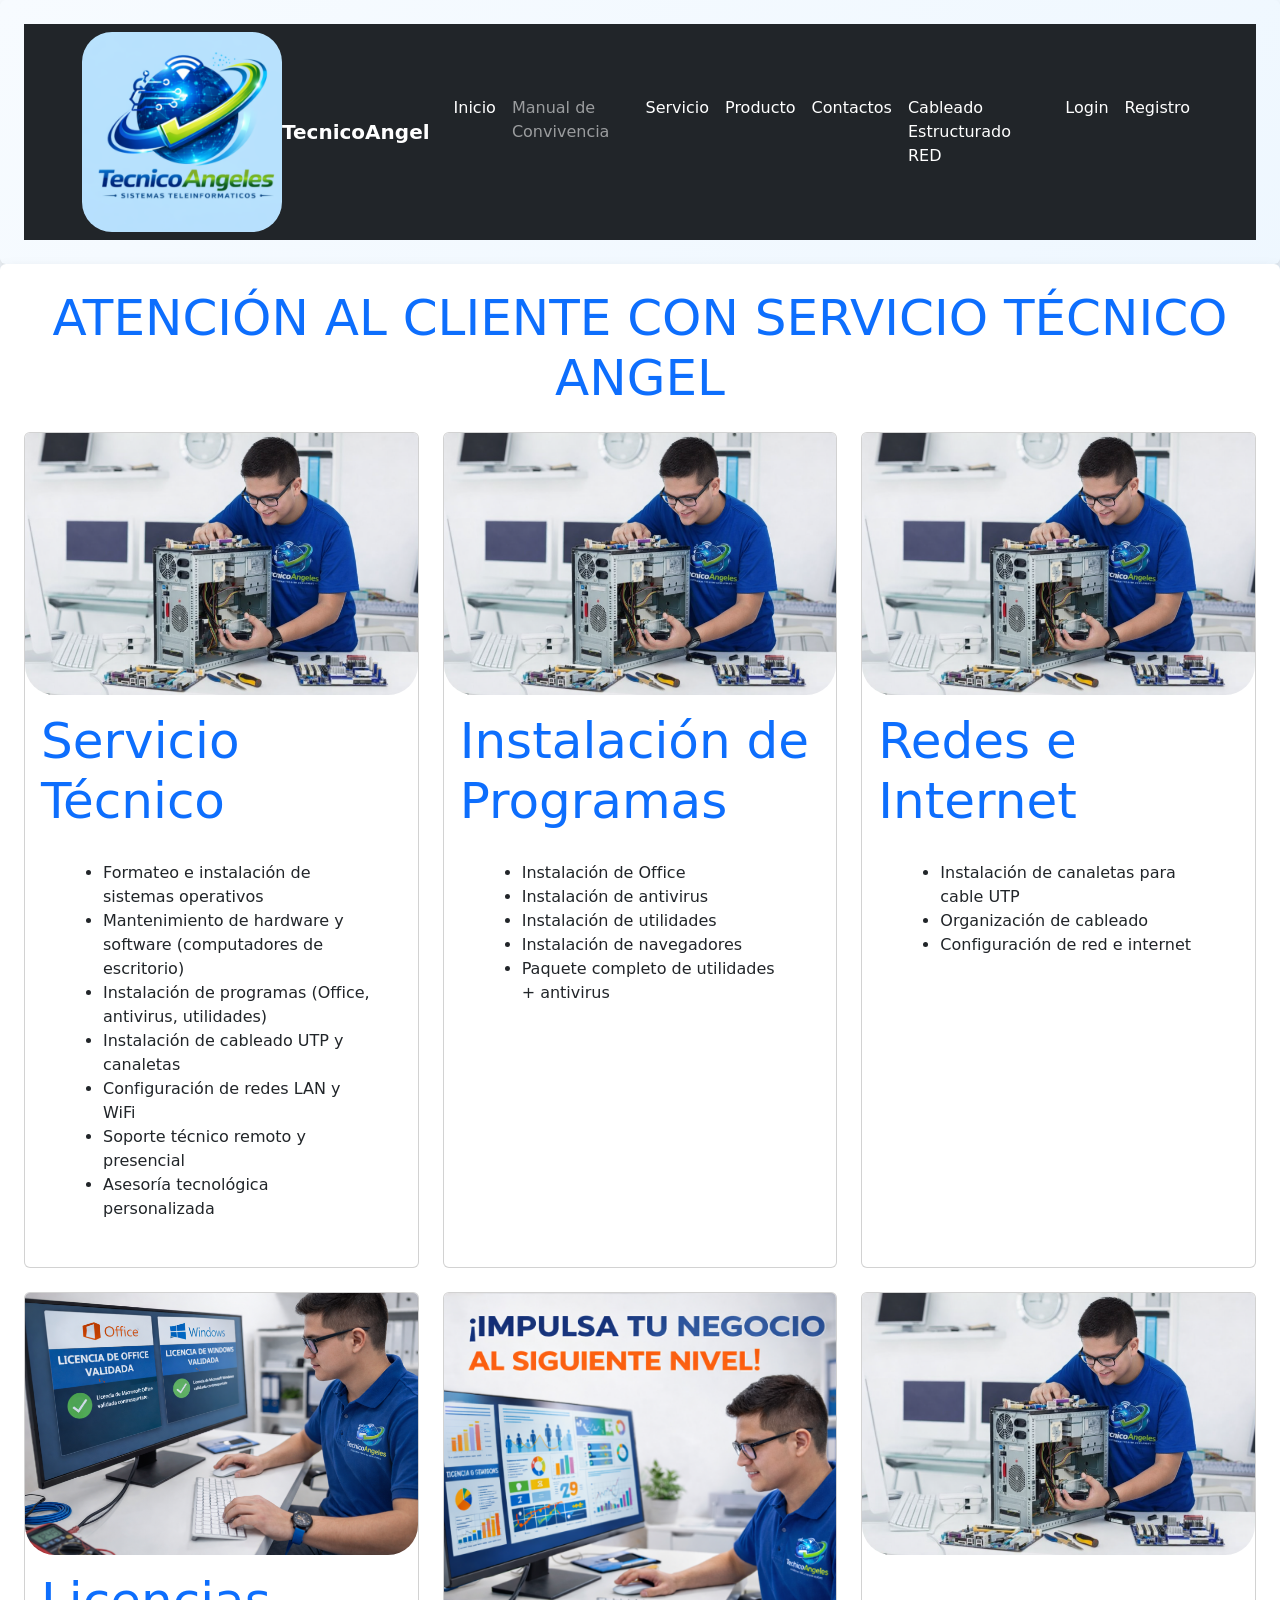
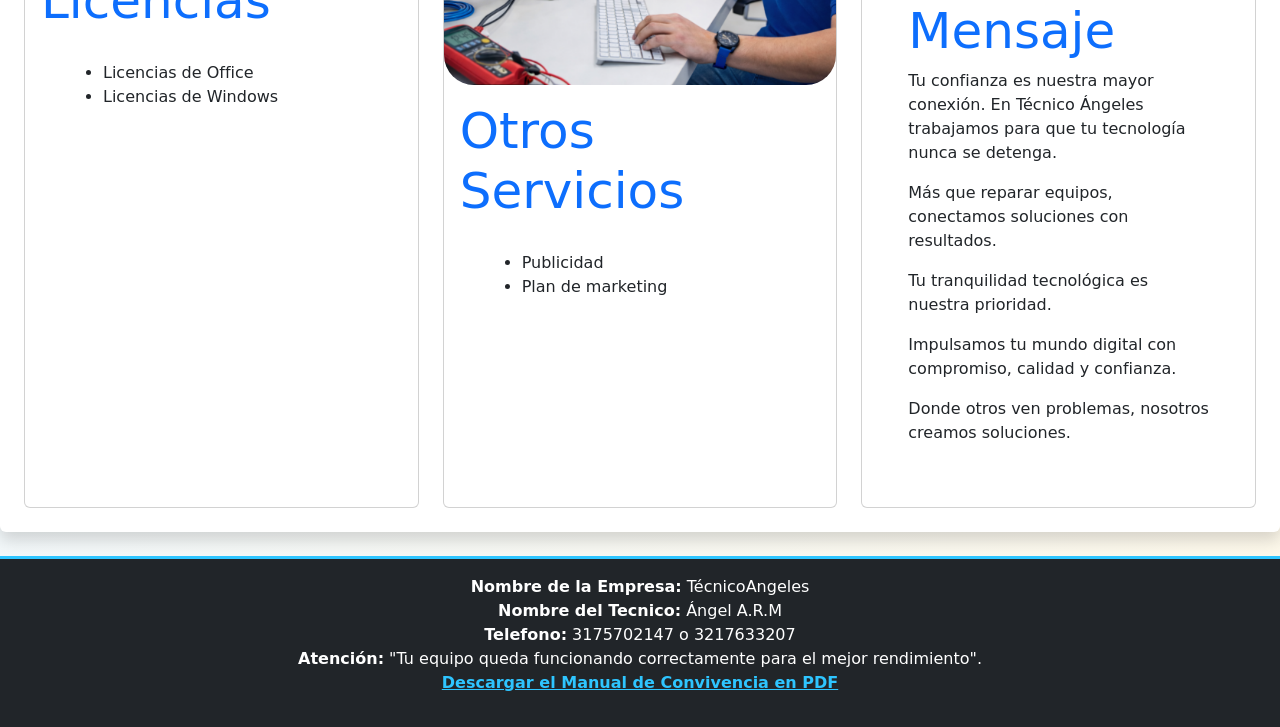
<file: Servicio.html>
<!DOCTYPE html>
<html lang="es">

<head>
    <meta charset="UTF-8">
    <title>Servicio Técnico Angel</title>
    <link href="https://cdn.jsdelivr.net/npm/bootstrap@5.3.8/dist/css/bootstrap.min.css" rel="stylesheet"
        integrity="sha384-sRIl4kxILFvY47J16cr9ZwB07vP4J8+LH7qKQnuqkuIAvNWLzeN8tE5YBujZqJLB" crossorigin="anonymous">
    <link rel="stylesheet" href="styles/styles.css">
</head>

<body>

    <div class="table-responsive bg- white p-4 shadow rounded">
        <nav class="navbar navbar-expand-lg navbar-dark bg-dark sticky-top">
            <div class="container">
                <img src="imgA/Logo.png" alt="logo" width="90">
                <a class="navbar-brand fw-bold" href="index.html">TecnicoAngel</a>
                <button class="navbar-toggler" type="button" data-bs-toggle="collapse" data-bs-target="#navbarNav">
                    <span class="navbar-toggler-icon"></span>
                </button>
                <div class="collapse navbar-collapse" id="navbarNav">
                    <ul class="navbar-nav ms-auto">
                        <li class="nav-item"><a class="nav-link active" href="index.html">Inicio</a></li>
                        <li class="nav-item"><a class="nav-link" href="Manual de Convivencia.html">Manual de
                                Convivencia</a>
                        </li>
                        <li class="nav-item"><a class="nav-link active" href="Servicio.html">Servicio</a></li>
                        <li class="nav-item"><a class="nav-link active" href="Producto.html">Producto</a></li>
                        <li class="nav-item"><a class="nav-link active" href="contactos.html">Contactos</a></li>
                        <li class="nav-item"><a class="nav-link active" href="Cableado Estructurado RED.html">Cableado
                                Estructurado RED</a></li>
                        <li class="nav-item"><a class="nav-link active" href="login.html">Login</a></li>
                        <li class="nav-item"><a class="nav-link active" href="registro.html">Registro</a></li>
                    </ul>
                </div>
            </div>
        </nav>
    </div>
    <div class="table-responsive bg-white p-4 shadow rounded">

        <h1 class="T_02 text-center mb-4">ATENCIÓN AL CLIENTE CON SERVICIO TÉCNICO ANGEL</h1>

        <div class="row g-4">

            <!-- Servicio Técnico -->
            <div class="col-md-4">
                <div class="card h-100">
                    <img src="imgA/yo.png" class="card-img-top" alt="Imagen de Ángel A.R.M">
                    <div class="card-body">
                        <h5 class="card-title T_02">Servicio Técnico</h5>
                        <ul class="P_01">
                            <li>Formateo e instalación de sistemas operativos</li>
                            <li>Mantenimiento de hardware y software (computadores de escritorio)</li>
                            <li>Instalación de programas (Office, antivirus, utilidades)</li>
                            <li>Instalación de cableado UTP y canaletas</li>
                            <li>Configuración de redes LAN y WiFi</li>
                            <li>Soporte técnico remoto y presencial</li>
                            <li>Asesoría tecnológica personalizada</li>
                        </ul>
                    </div>
                </div>
            </div>

            <!-- Instalación de Programas -->
            <div class="col-md-4">
                <div class="card h-100">
                    <img src="imgA/yo.png" class="card-img-top" alt="Programas">
                    <div class="card-body">
                        <h5 class="card-title T_02">Instalación de Programas</h5>
                        <ul class="P_01">
                            <li>Instalación de Office</li>
                            <li>Instalación de antivirus</li>
                            <li>Instalación de utilidades</li>
                            <li>Instalación de navegadores</li>
                            <li>Paquete completo de utilidades + antivirus</li>
                        </ul>
                    </div>
                </div>
            </div>

            <!-- Redes e Internet -->
            <div class="col-md-4">
                <div class="card h-100">
                    <img src="imgA/yo.png" class="card-img-top" alt="Redes">
                    <div class="card-body">
                        <h5 class="card-title T_02">Redes e Internet</h5>
                        <ul class="P_01">
                            <li>Instalación de canaletas para cable UTP</li>
                            <li>Organización de cableado</li>
                            <li>Configuración de red e internet</li>
                        </ul>
                    </div>
                </div>
            </div>

            <!-- Licencias -->
            <div class="col-md-4">
                <div class="card h-100">
                    <img src="imgA/validacion.png" class="card-img-top" alt="Imagen de validación">
                    <div class="card-body">
                        <h5 class="card-title T_02">Licencias</h5>
                        <ul class="P_01">
                            <li>Licencias de Office</li>
                            <li>Licencias de Windows</li>
                        </ul>
                    </div>
                </div>
            </div>

            <!-- Otros Servicios -->
            <div class="col-md-4">
                <div class="card h-100">
                    <img src="imgA/diseño.png" class="card-img-top" alt="Imagen de diseño">
                    <div class="card-body">
                        <h5 class="card-title T_02">Otros Servicios</h5>
                        <ul class="P_01">
                            <li>Publicidad</li>
                            <li>Plan de marketing</li>
                        </ul>
                    </div>
                </div>
            </div>

            <!-- Mensaje -->
            <div class="col-md-4">
                <div class="card h-100">
                    <img src="imgA/yo.png" class="card-img-top" alt="Mensaje">
                    <div class="card-body P_01">
                        <h5 class="card-title T_02">Mensaje</h5>
                        <p>Tu confianza es nuestra mayor conexión. En Técnico Ángeles trabajamos para que tu tecnología
                            nunca se detenga.</p>
                        <p>Más que reparar equipos, conectamos soluciones con resultados.</p>
                        <p>Tu tranquilidad tecnológica es nuestra prioridad.</p>
                        <p>Impulsamos tu mundo digital con compromiso, calidad y confianza.</p>
                        <p>Donde otros ven problemas, nosotros creamos soluciones.</p>
                    </div>
                </div>
            </div>

        </div>

    </div>

    <footer class="bg-dark text-white text-center p-3 mt-4">
        <p><strong>Nombre de la Empresa:</strong> TécnicoAngeles <br>
            <strong>Nombre del Tecnico:</strong> Ángel A.R.M <br>
            <strong>Telefono:</strong> 3175702147 o 3217633207 <br>
            <strong>Atención:</strong> "Tu equipo queda funcionando correctamente para el mejor rendimiento". <br>
            <a href="docs/Manual_de_Convivencia_TecnicoAngeles_Completo.pdf" download>Descargar el Manual de
                Convivencia
                en PDF</a>
        </p>

    </footer>
    <script src="https://cdn.jsdelivr.net/npm/bootstrap@5.3.8/dist/js/bootstrap.bundle.min.js"
        integrity="sha384-FKyoEForCGlyvwx9Hj09JcYn3nv7wiPVlz7YYwJrWVcXK/BmnVDxM+D2scQbITxI"
        crossorigin="anonymous"></script>
</body>

</html>
</file>
<file: styles/styles.css>
:root {
    --logo-dark: #0b2f4b;
    --logo-blue: #0d6efd;
    --logo-cyan: #2ec5ff;
    --logo-gold: #f4b942;
}

body {
    background: linear-gradient(135deg, #f7fbff 0%, #eef7ff 45%, #fef8e8 100%);
    color: var(--logo-dark);
}

.T_01 {
    margin: 20px 0 10px;
    padding: 0;
    text-align: center;
    color: var(--logo-dark);
    font-size: clamp(2rem, 4vw, 2.8rem);
    font-weight: 700;
}

.T_02 {
    color: var(--logo-blue);
    font-size: 50px;
}

.P_01 {
    margin: 30px;
}

img {
    border-radius: 30px;
    width: 200px;
}

#formulario {
    background: rgba(255, 255, 255, 0.95);
    border: 1px solid rgba(13, 110, 253, 0.15);
    border-radius: 20px;
    padding: 28px;
    box-shadow: 0 15px 40px rgba(11, 47, 75, 0.12);
    backdrop-filter: blur(6px);
}

.input-group {
    border-radius: 14px;
    overflow: hidden;
    box-shadow: 0 4px 12px rgba(13, 110, 253, 0.08);
}

.input-group-text {
    background: linear-gradient(135deg, var(--logo-dark), var(--logo-blue));
    color: #fff;
    border: none;
    min-width: 110px;
    justify-content: center;
    font-weight: 600;
}

.form-control {
    border: 1px solid rgba(13, 110, 253, 0.2);
    padding: 12px 14px;
    color: var(--logo-dark);
}

.form-control:focus {
    border-color: var(--logo-cyan);
    box-shadow: 0 0 0 0.2rem rgba(46, 197, 255, 0.2);
}

.btn.btn-primary {
    background: linear-gradient(135deg, var(--logo-blue), var(--logo-cyan));
    border: none;
    border-radius: 999px;
    padding: 12px 20px;
    font-weight: 700;
    letter-spacing: 0.3px;
    box-shadow: 0 8px 18px rgba(13, 110, 253, 0.25);
    transition: transform 0.2s ease, box-shadow 0.2s ease;
}

.btn.btn-primary:hover {
    transform: translateY(-1px);
    box-shadow: 0 10px 22px rgba(13, 110, 253, 0.32);
}

footer {
    border-top: 3px solid var(--logo-cyan);
}

footer a {
    color: var(--logo-cyan);
    font-weight: 600;
}
</file>
